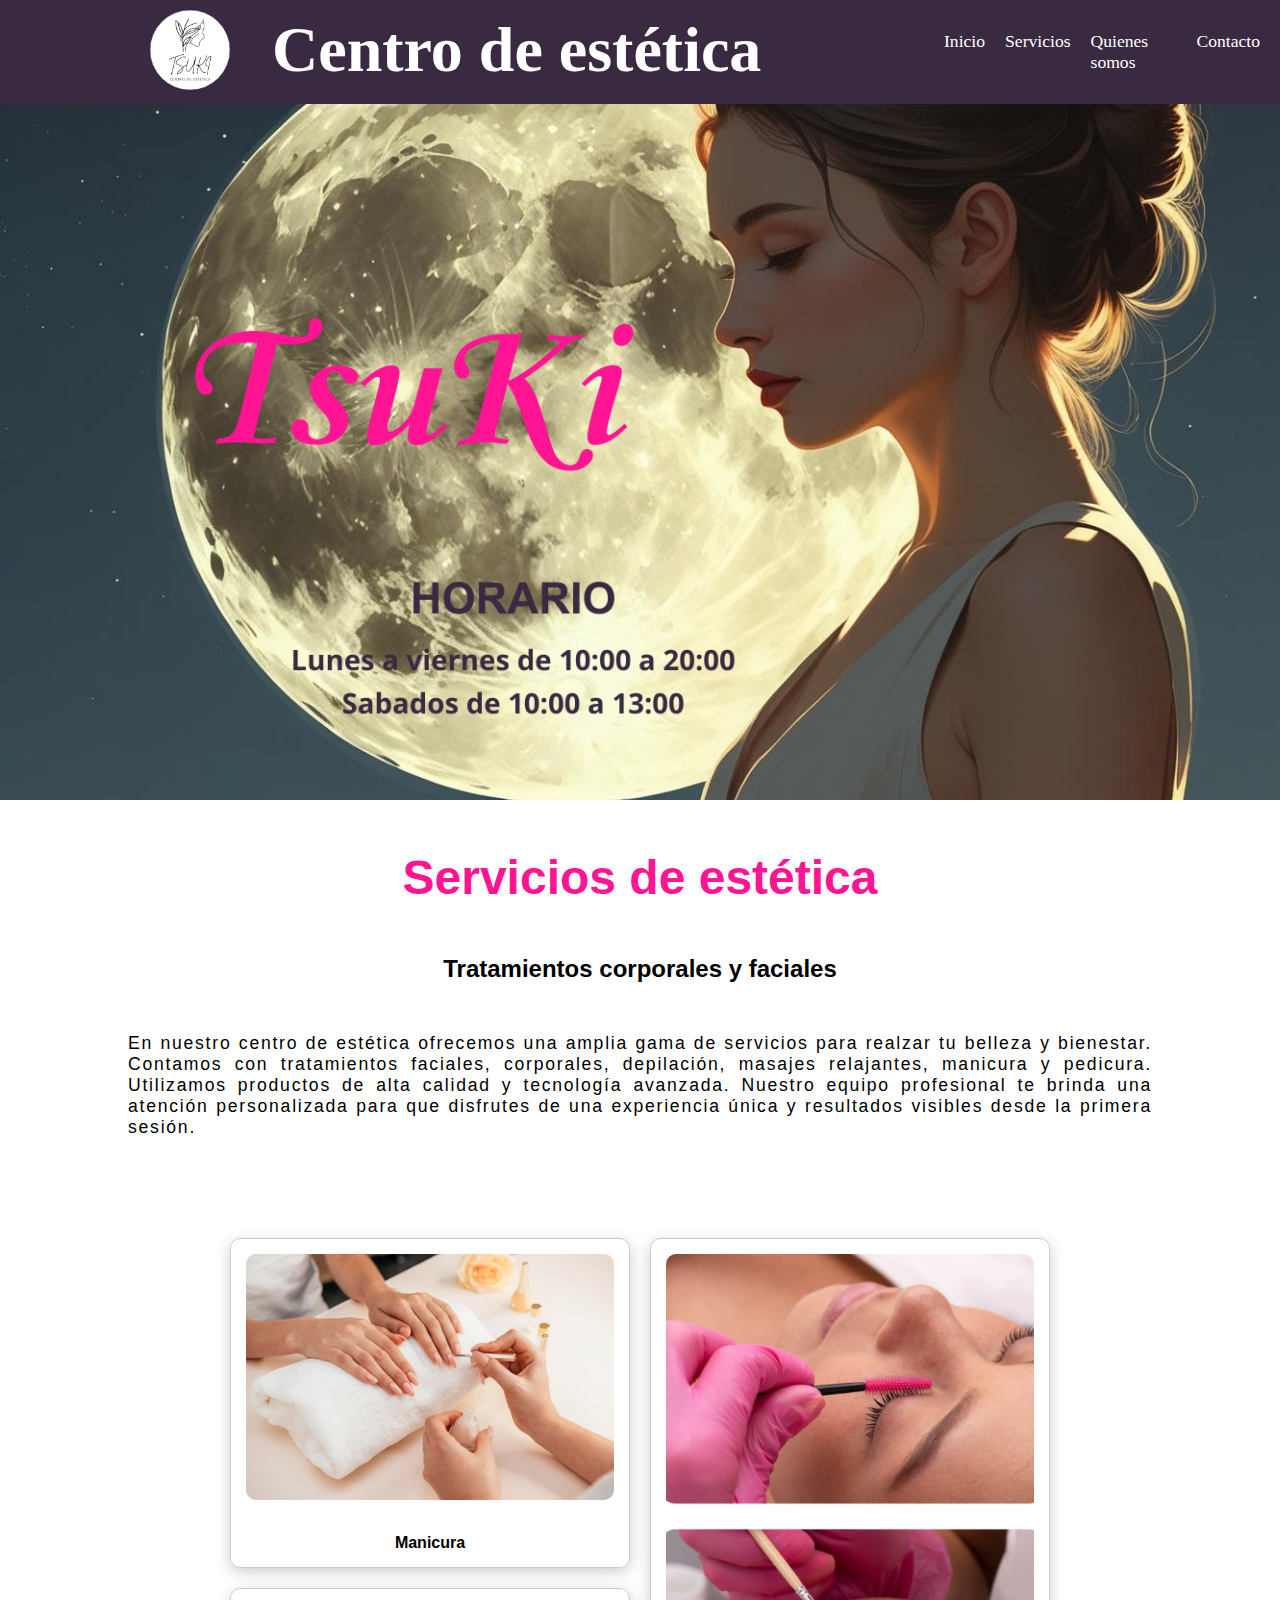
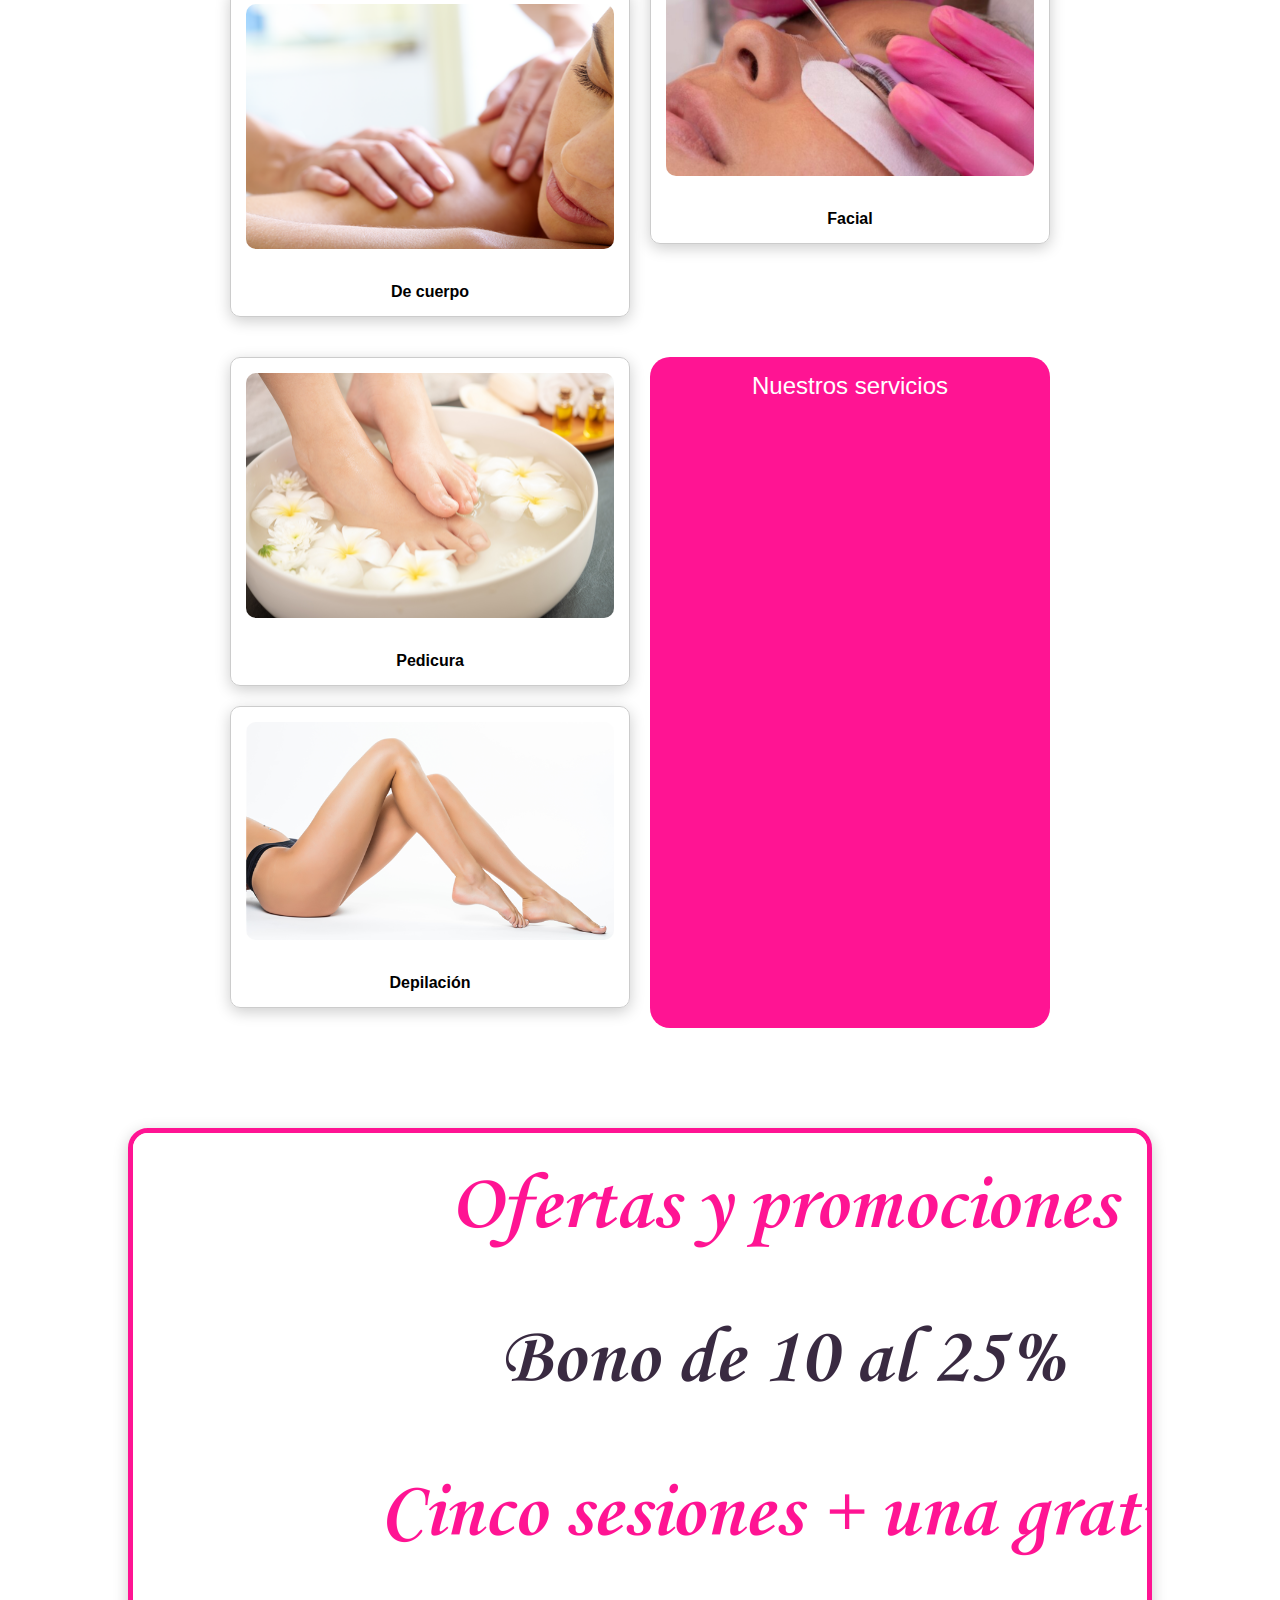
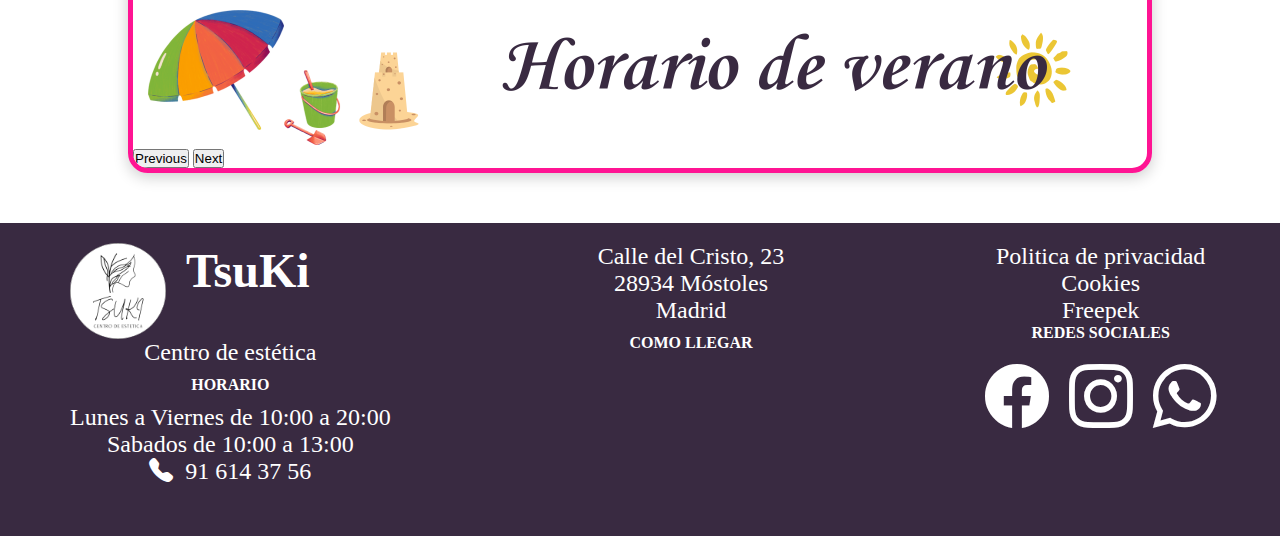
<file: index.html>
<!DOCTYPE html>
<html lang="en">
  <head>
    <meta charset="UTF-8" />
    <meta name="viewport" content="width=device-width, initial-scale=1.0" />
    <link
      href="https://cdn.jsdelivr.net/npm/bootstrap@5.3.7/dist/css/bootstrap.min.css"
      rel="stylesheet"
      integrity="sha384-LN+7fdVzj6u52u30Kp6M/trliBMCMKTyK833zpbD+pXdCLuTusPj697FH4R/5mcr"
      crossorigin="anonymous"
    />
    <link
      rel="stylesheet"
      href="https://cdn.jsdelivr.net/npm/bootstrap-icons@1.11.3/font/bootstrap-icons.min.css"
    />
    <link rel="stylesheet" href="./css/index.css" />
    <script src="./scripts/script.js"></script>
    <title>TSUKI</title>
  </head>
  <body>
    <section class="foto-portada">
      <header class="container-header">
        <span class="logo"><a href="./index.html"><img src="./img/logos/TSUKI.png" alt="Logo TsuKi"/></a></span>
        <span class="container-h1"><h1 class="title-h1">Centro de estética</h1></span>
        <nav class="nav">
          <ul>
            <li><a href="./index.html">Inicio</a></li>
            <li><a href="./servicios.html">Servicios</a></li>
            <li><a href="./quienesSomos.html">Quienes somos</a></li>
            <li><a href="./contacto.html">Contacto</a></li>
          </ul>
        </nav>
      </header>

      <!-- Sección solo para la imagen de portada -->
      <section class="title-foto-portada"></section>
    </section>

    <section class="container-servicios">
      <section class="container-texto-servicios">
        <h2 class="title-h2-servicios">Servicios de estética</h2>
        <h3 class="title-h3-servicios">Tratamientos corporales y faciales</h3>
        <p class="text-servicios">
          En nuestro centro de estética ofrecemos una amplia gama de servicios
          para realzar tu belleza y bienestar. Contamos con tratamientos
          faciales, corporales, depilación, masajes relajantes, manicura y
          pedicura. Utilizamos productos de alta calidad y tecnología avanzada.
          Nuestro equipo profesional te brinda una atención personalizada para
          que disfrutes de una experiencia única y resultados visibles desde la
          primera sesión.
        </p>
      </section>
      <section class="container-cards">
        <section class="grupo1">
          <article class="card-servicios">
            <img src="./img/servicios/manicura.png" alt="Imagen manicura" />
            <h4 class="title-h4-servicios">Manicura</h4>
          </article>

          <article class="card-servicios">
            <img src="./img/servicios/masaje.png" alt="Imagen masaje" />
            <h4 class="title-h4-servicios">De cuerpo</h4>
          </article>
        </section>

        <section class="grupo2">
          <article class="card-servicios">
            <img
              src="./img/servicios/1756218858597.jpg"
              alt="Imagen estética"
            />
            <h4 class="title-h4-servicios">Facial</h4>
          </article>
        </section>

        <section class="grupo1">
          <article class="card-servicios">
            <img src="./img/servicios/pedicura.png" alt="Imagen pedicura" />
            <h4 class="title-h4-servicios">Pedicura</h4>
          </article>

          <article class="card-servicios">
            <img src="./img/servicios/piernas.png" alt="Imagen depilación" />
            <h4 class="title-h4-servicios">Depilación</h4>
          </article>
        </section>
        <a href="./servicios.html" class="button-servicios">Nuestros servicios</a>
      </section>
    </section>

    <section class="carrusel">
      <div
        id="carouselExampleAutoplaying"
        class="carousel slide"
        data-bs-ride="carousel"
      >
        <div class="carousel-inner">
          <div class="carousel-item active">
            <img src="./img/carrusel/imagen1.png" class="d-block w-100" alt="ofertas" />
          </div>
          <div class="carousel-item">
            <img src="./img/carrusel/imagen3.png" class="d-block w-100" alt="ofertas" />
          </div>
          <div class="carousel-item">
            <img src="./img/carrusel/imagen2.png" class="d-block w-100" alt="ofertas" />
          </div>
          <div class="carousel-item">
            <img src="./img/carrusel/verano.png" class="d-block w-100" alt="ofertas" />
          </div>
        </div>
        <button
          class="carousel-control-prev"
          type="button"
          data-bs-target="#carouselExampleAutoplaying"
          data-bs-slide="prev"
        >
          <span class="carousel-control-prev-icon" aria-hidden="true"></span>
          <span class="visually-hidden">Previous</span>
        </button>
        <button
          class="carousel-control-next"
          type="button"
          data-bs-target="#carouselExampleAutoplaying"
          data-bs-slide="next"
        >
          <span class="carousel-control-next-icon" aria-hidden="true"></span>
          <span class="visually-hidden">Next</span>
        </button>
      </div>
    </section>

    <section class="reseñas-google">
      <script src="https://widget.trustmary.com/zEGDBi6ax"></script>
    </section>

    <footer class="footer">
      <section class="logo-info-footer">
        <article class="logo-footer">
          <img src="./img/logos/TSUKI.png" alt="Logo TsuKi" />
          <h3>TsuKi</h3>
        </article>
        <article class="info-footer">
          <span>Centro de estética</span>
          <h4 class="title-h4-footer">HORARIO</h4>
          <span>Lunes a Viernes de 10:00 a 20:00</span><br />
          <span>Sabados de 10:00 a 13:00</span><br />
          <span
            ><i class="bi bi-telephone-fill"></i
            >&nbsp;&nbsp;91&nbsp;614&nbsp;37&nbsp;56</span
          >
        </article>
      </section>

      <section class="contacto">
        <article class="info-contacto">
          <span>Calle del Cristo, 23</span><br />
          <span>28934 Móstoles</span><br />
          <span>Madrid</span>
          <h4 class="title-h4-footer">COMO LLEGAR</h4>
          <article class="mapa">
            <iframe
              src="https://www.google.com/maps/embed?pb=!1m18!1m12!1m3!1d3041.917932756706!2d-3.8692162895364954!3d40.32197887133587!2m3!1f0!2f0!3f0!3m2!1i1024!2i768!4f13.1!3m3!1m2!1s0xd418dd4be43536f%3A0xc42acb4c6e3d878f!2sTSUKI!5e0!3m2!1ses!2ses!4v1756241060634!5m2!1ses!2ses"
              width="600"
              height="450"
              style="border: 0"
              allowfullscreen=""
              loading="lazy"
              referrerpolicy="no-referrer-when-downgrade"
            ></iframe>
          </article>
        </article>
      </section>

      <section class="enlaces">
        <article class="info-enlaces">
          <ul>
            <li><a href="./politicaPrivacidad.html">Politica de privacidad</a></li>
            <li><a href="./politicaCookies.html">Cookies</a></li>
            <li><a href="https://www.freepik.es/" target="_blank">Freepek</a></li>
          </ul>
        </article>
        <article class="social">
          <h4>REDES SOCIALES</h4>
          <ul>
            <li>
              <a href="#"><i class="bi bi-facebook"></i></a>
            </li>
            <li>
              <a href="#"><i class="bi bi-instagram"></i></a>
            </li>
            <li>
              <a href="#"><i class="bi bi-whatsapp"></i></a>
            </li>
          </ul>
        </article>
      </section>
    </footer>

    <!-- Script Bootstrap -->
    <script
      src="https://cdn.jsdelivr.net/npm/bootstrap@5.3.7/dist/js/bootstrap.bundle.min.js"
      integrity="sha384-ndDqU0Gzau9qJ1lfW4pNLlhNTkCfHzAVBReH9diLvGRem5+R9g2FzA8ZGN954O5Q"
      crossorigin="anonymous"
    ></script>
    <script
      src="https://cdn.jsdelivr.net/npm/@popperjs/core@2.11.8/dist/umd/popper.min.js"
      integrity="sha384-I7E8VVD/ismYTF4hNIPjVp/Zjvgyol6VFvRkX/vR+Vc4jQkC+hVqc2pM8ODewa9r"
      crossorigin="anonymous"
    ></script>
  </body>
</html>
</file>
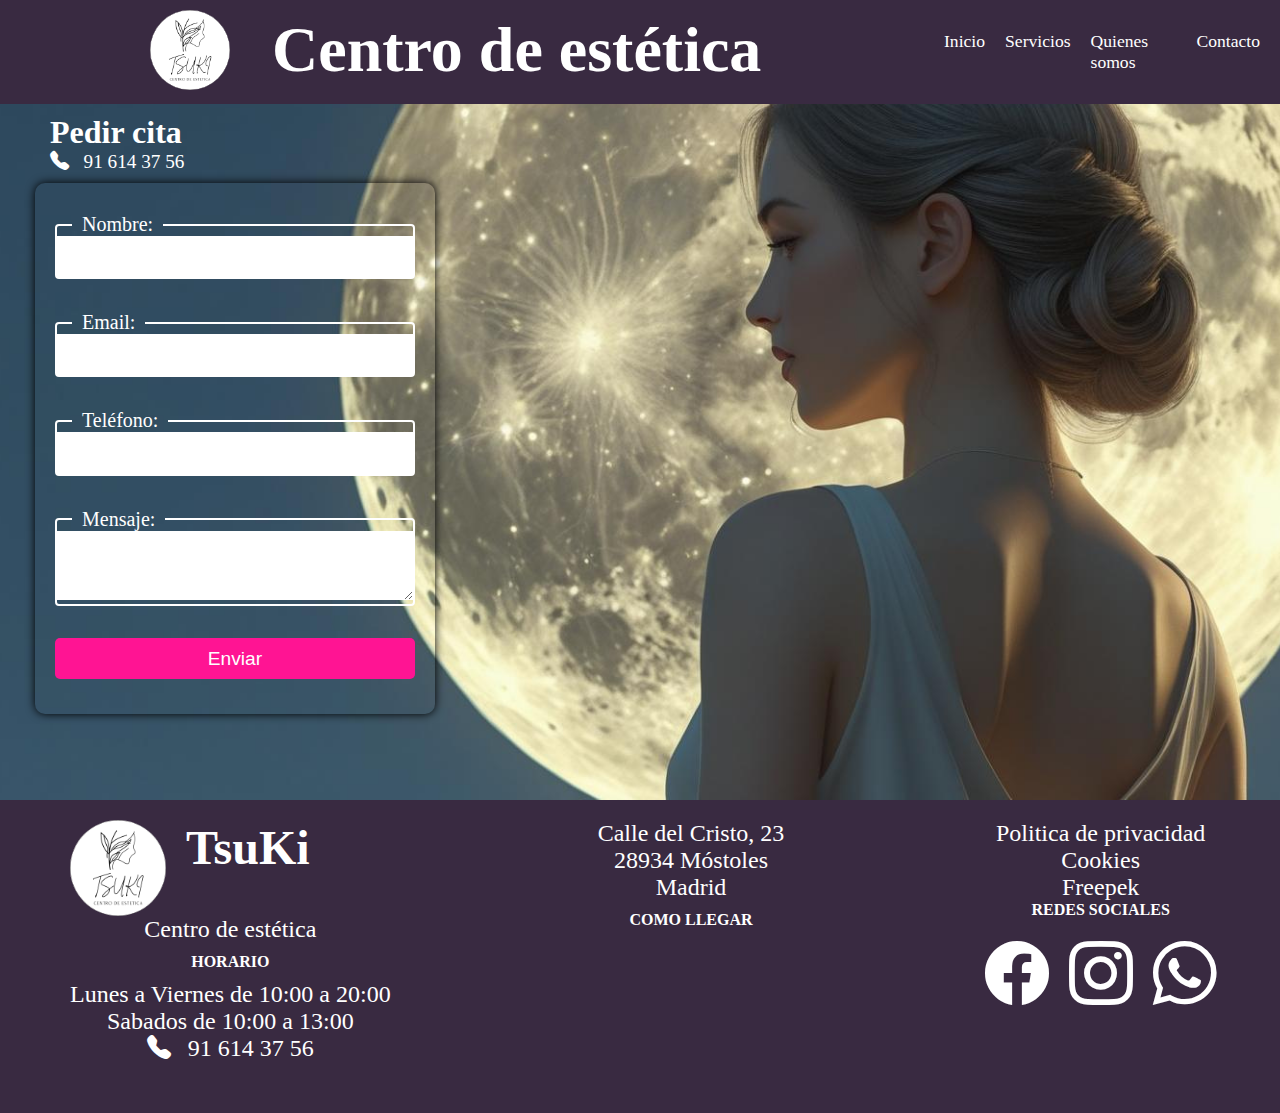
<file: contacto.html>
<!DOCTYPE html>
<html lang="en">
  <head>
    <meta charset="UTF-8" />
    <meta name="viewport" content="width=device-width, initial-scale=1.0" />
    <link
      href="https://cdn.jsdelivr.net/npm/bootstrap@5.3.7/dist/css/bootstrap.min.css"
      rel="stylesheet"
      integrity="sha384-LN+7fdVzj6u52u30Kp6M/trliBMCMKTyK833zpbD+pXdCLuTusPj697FH4R/5mcr"
      crossorigin="anonymous"
    />
    <link
      rel="stylesheet"
      href="https://cdn.jsdelivr.net/npm/bootstrap-icons@1.11.3/font/bootstrap-icons.min.css"
    />
    <link rel="stylesheet" href="./css/contacto.css" />
    <script src="./scripts/script.js"></script>
    <title>TSUKI</title>
  </head>
  <body>
    <section class="foto-portada">
      <header class="container-header">
        <span class="logo"><a href="./index.html"><img src="./img/logos/TSUKI.png" alt="Logo TsuKi"/></a></span>
        <span class="container-h1"><h1 class="title-h1">Centro de estética</h1></span>
        <nav class="nav">
          <ul>
            <li><a href="./index.html">Inicio</a></li>
            <li><a href="./servicios.html">Servicios</a></li>
            <li><a href="./quienesSomos.html">Quienes somos</a></li>
            <li><a href="./contacto.html">Contacto</a></li>
          </ul>
        </nav>
      </header>

      <section class="title-foto-portada">
        <h2 class="title-h2">Pedir cita</h2>
        <span class="telefono"
          ><i class="bi bi-telephone-fill"></i
          >&nbsp;&nbsp;91&nbsp;614&nbsp;37&nbsp;56</span
        >
        <section class="formulario">
          <form action="#" method="post">
            <fieldset>
              <legend>Nombre:</legend>
              <input type="name" name="name" id="name" />
            </fieldset>
            <fieldset>
              <legend>Email:</legend>
              <input type="email" name="email" id="email" />
            </fieldset>
            <fieldset>
              <legend>Teléfono:</legend>
              <input type="phone" name="phone" id="phone" />
            </fieldset>
            <fieldset>
              <legend>Mensaje:</legend>
              <textarea name="mensaje" id="mensaje" rows="3"></textarea>
            </fieldset>
            <button type="submit" id="submit">Enviar</button>
          </form>
        </section>
      </section>
    </section>

    <footer class="footer">
      <section class="logo-info-footer">
        <article class="logo-footer">
          <img src="./img/logos/TSUKI.png" alt="Logo TsuKi"></video>
          <h3>TsuKi</h3>
        </article>
        <article class="info-footer">
          <span>Centro de estética</span>
          <h4 class="title-h4-footer">HORARIO</h4>
          <span>Lunes a Viernes de 10:00 a 20:00</span><br />
          <span>Sabados de 10:00 a 13:00</span><br />
          <span
            ><i class="bi bi-telephone-fill"></i
            >&nbsp;&nbsp;91&nbsp;614&nbsp;37&nbsp;56</span
          >
        </article>
      </section>

      <section class="contacto">
        <article class="info-contacto">
          <span>Calle del Cristo, 23</span><br />
          <span>28934 Móstoles</span><br />
          <span>Madrid</span>
          <h4 class="title-h4-footer">COMO LLEGAR</h4>
          <article class="mapa">
            <iframe
              src="https://www.google.com/maps/embed?pb=!1m18!1m12!1m3!1d3041.917932756706!2d-3.8692162895364954!3d40.32197887133587!2m3!1f0!2f0!3f0!3m2!1i1024!2i768!4f13.1!3m3!1m2!1s0xd418dd4be43536f%3A0xc42acb4c6e3d878f!2sTSUKI!5e0!3m2!1ses!2ses!4v1756241060634!5m2!1ses!2ses"
              width="600"
              height="450"
              style="border: 0"
              allowfullscreen=""
              loading="lazy"
              referrerpolicy="no-referrer-when-downgrade"
            ></iframe>
          </article>
        </article>
      </section>

      <section class="enlaces">
        <article class="info-enlaces">
          <ul>
            <li><a href="./politicaPrivacidad.html">Politica de privacidad</a></li>
            <li><a href="./politicaCookies.html">Cookies</a></li>
            <li><a href="https://www.freepik.es/" target="_blank">Freepek</a></li>
          </ul>
        </article>
        <article class="social">
          <h4>REDES SOCIALES</h4>
          <ul>
            <li><a href="#"><i class="bi bi-facebook"></i></a></li>
            <li><a href="#"><i class="bi bi-instagram"></i></a></li>
            <li><a href="#"><i class="bi bi-whatsapp"></i></a></li>
          </ul>
        </article>
      </section>
    </footer>

    <!-- Script Bootstrap -->
    <script
      src="https://cdn.jsdelivr.net/npm/bootstrap@5.3.7/dist/js/bootstrap.bundle.min.js"
      integrity="sha384-ndDqU0Gzau9qJ1lfW4pNLlhNTkCfHzAVBReH9diLvGRem5+R9g2FzA8ZGN954O5Q"
      crossorigin="anonymous"
    ></script>
    <script
      src="https://cdn.jsdelivr.net/npm/@popperjs/core@2.11.8/dist/umd/popper.min.js"
      integrity="sha384-I7E8VVD/ismYTF4hNIPjVp/Zjvgyol6VFvRkX/vR+Vc4jQkC+hVqc2pM8ODewa9r"
      crossorigin="anonymous"
    ></script>
  </body>
</html>
</file>
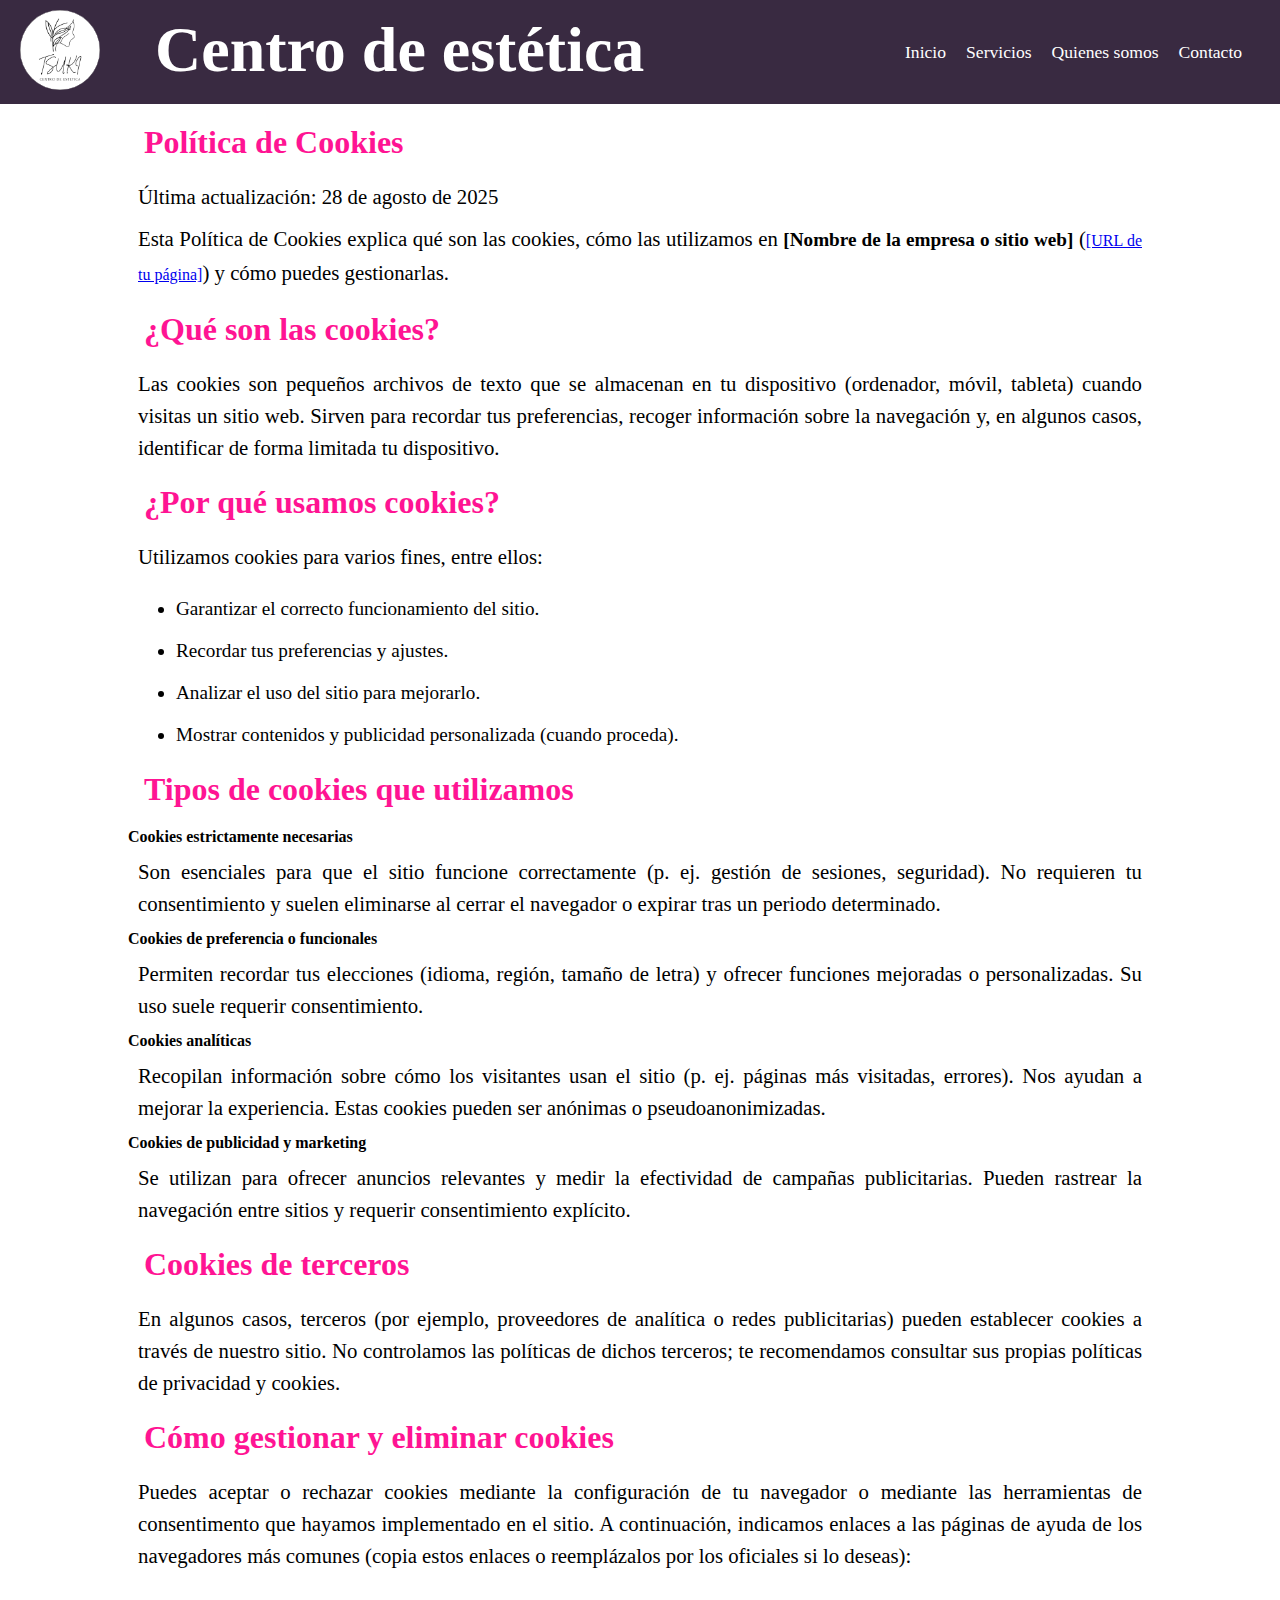
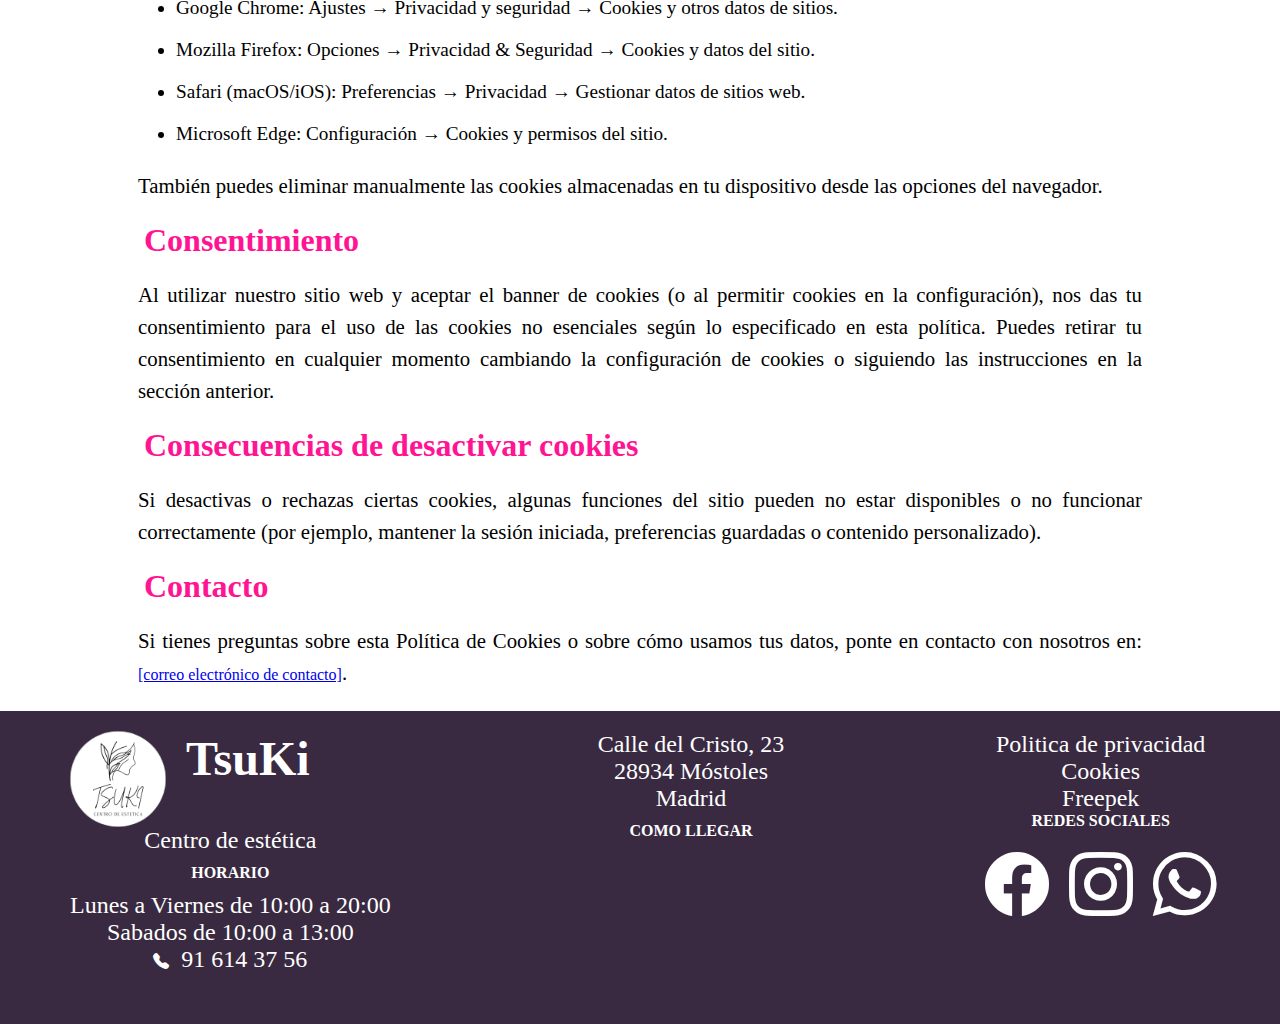
<file: politicaCookies.html>
<!DOCTYPE html>
<html lang="es">
  <head>
    <meta charset="utf-8" />
    <meta name="viewport" content="width=device-width,initial-scale=1" />
    <title>Política de Cookies | [Nombre de la empresa o sitio web]</title>
    <link
      href="https://cdn.jsdelivr.net/npm/bootstrap@5.3.7/dist/css/bootstrap.min.css"
      rel="stylesheet"
      integrity="sha384-LN+7fdVzj6u52u30Kp6M/trliBMCMKTyK833zpbD+pXdCLuTusPj697FH4R/5mcr"
      crossorigin="anonymous"
    />
    <link
      rel="stylesheet"
      href="https://cdn.jsdelivr.net/npm/bootstrap-icons@1.11.3/font/bootstrap-icons.min.css"
    />
    <link rel="stylesheet" href="./css/politicaCookies.css" />
    <script src="./scripts/script.js"></script>
    <meta
      name="description"
      content="Política de Cookies de [Nombre de la empresa] para [URL de tu página]"
    />
  </head>
  <body>
    <section class="foto-portada">
      <header class="container-header">
        <span class="logo"><a href="./index.html"><img src="./img/logos/TSUKI.png" alt="Logo TsuKi"/></a></span>
        <span class="container-h1"><h1 class="title-h1">Centro de estética</h1></span>
        <nav class="nav">
          <ul>
            <li><a href="./index.html">Inicio</a></li>
            <li><a href="./servicios.html">Servicios</a></li>
            <li><a href="./quienesSomos.html">Quienes somos</a></li>
            <li><a href="./contacto.html">Contacto</a></li>
          </ul>
        </nav>
      </header>
    </section>

    <main>
      <section id="header">
        <h2>Política de Cookies</h2>
        <p>Última actualización: 28 de agosto de 2025</p>
        <p>
          Esta Política de Cookies explica qué son las cookies, cómo las
          utilizamos en <strong>[Nombre de la empresa o sitio web]</strong> (<a
            href="[URL de tu página]"
            >[URL de tu página]</a
          >) y cómo puedes gestionarlas.
        </p>
      </section>

      <section id="que-son">
        <h2>¿Qué son las cookies?</h2>
        <p>
          Las cookies son pequeños archivos de texto que se almacenan en tu
          dispositivo (ordenador, móvil, tableta) cuando visitas un sitio web.
          Sirven para recordar tus preferencias, recoger información sobre la
          navegación y, en algunos casos, identificar de forma limitada tu
          dispositivo.
        </p>
      </section>

      <section id="por-que-usamos">
        <h2>¿Por qué usamos cookies?</h2>
        <p>Utilizamos cookies para varios fines, entre ellos:</p>
        <ul>
          <li>Garantizar el correcto funcionamiento del sitio.</li>
          <li>Recordar tus preferencias y ajustes.</li>
          <li>Analizar el uso del sitio para mejorarlo.</li>
          <li>
            Mostrar contenidos y publicidad personalizada (cuando proceda).
          </li>
        </ul>
      </section>

      <section id="tipos">
        <h2>Tipos de cookies que utilizamos</h2>

        <h3>Cookies estrictamente necesarias</h3>
        <p>
          Son esenciales para que el sitio funcione correctamente (p. ej.
          gestión de sesiones, seguridad). No requieren tu consentimiento y
          suelen eliminarse al cerrar el navegador o expirar tras un periodo
          determinado.
        </p>

        <h3>Cookies de preferencia o funcionales</h3>
        <p>
          Permiten recordar tus elecciones (idioma, región, tamaño de letra) y
          ofrecer funciones mejoradas o personalizadas. Su uso suele requerir
          consentimiento.
        </p>

        <h3>Cookies analíticas</h3>
        <p>
          Recopilan información sobre cómo los visitantes usan el sitio (p. ej.
          páginas más visitadas, errores). Nos ayudan a mejorar la experiencia.
          Estas cookies pueden ser anónimas o pseudoanonimizadas.
        </p>

        <h3>Cookies de publicidad y marketing</h3>
        <p>
          Se utilizan para ofrecer anuncios relevantes y medir la efectividad de
          campañas publicitarias. Pueden rastrear la navegación entre sitios y
          requerir consentimiento explícito.
        </p>
      </section>

      <section id="proveedores">
        <h2>Cookies de terceros</h2>
        <p>
          En algunos casos, terceros (por ejemplo, proveedores de analítica o
          redes publicitarias) pueden establecer cookies a través de nuestro
          sitio. No controlamos las políticas de dichos terceros; te
          recomendamos consultar sus propias políticas de privacidad y cookies.
        </p>
      </section>

      <section id="gestion">
        <h2>Cómo gestionar y eliminar cookies</h2>
        <p>
          Puedes aceptar o rechazar cookies mediante la configuración de tu
          navegador o mediante las herramientas de consentimento que hayamos
          implementado en el sitio. A continuación, indicamos enlaces a las
          páginas de ayuda de los navegadores más comunes (copia estos enlaces o
          reemplázalos por los oficiales si lo deseas):
        </p>
        <ul>
          <li>
            Google Chrome: Ajustes → Privacidad y seguridad → Cookies y otros
            datos de sitios.
          </li>
          <li>
            Mozilla Firefox: Opciones → Privacidad & Seguridad → Cookies y datos
            del sitio.
          </li>
          <li>
            Safari (macOS/iOS): Preferencias → Privacidad → Gestionar datos de
            sitios web.
          </li>
          <li>Microsoft Edge: Configuración → Cookies y permisos del sitio.</li>
        </ul>
        <p>
          También puedes eliminar manualmente las cookies almacenadas en tu
          dispositivo desde las opciones del navegador.
        </p>
      </section>

      <section id="consentimiento">
        <h2>Consentimiento</h2>
        <p>
          Al utilizar nuestro sitio web y aceptar el banner de cookies (o al
          permitir cookies en la configuración), nos das tu consentimiento para
          el uso de las cookies no esenciales según lo especificado en esta
          política. Puedes retirar tu consentimiento en cualquier momento
          cambiando la configuración de cookies o siguiendo las instrucciones en
          la sección anterior.
        </p>
      </section>

      <section id="consecuencias">
        <h2>Consecuencias de desactivar cookies</h2>
        <p>
          Si desactivas o rechazas ciertas cookies, algunas funciones del sitio
          pueden no estar disponibles o no funcionar correctamente (por ejemplo,
          mantener la sesión iniciada, preferencias guardadas o contenido
          personalizado).
        </p>
      </section>

      <section id="contacto">
        <h2>Contacto</h2>
        <p>
          Si tienes preguntas sobre esta Política de Cookies o sobre cómo usamos
          tus datos, ponte en contacto con nosotros en:
          <a href="mailto:[correo electrónico de contacto]"
            >[correo electrónico de contacto]</a
          >.
        </p>
      </section>
    </main>

    <footer class="footer">
      <section class="logo-info-footer">
        <article class="logo-footer">
          <img src="./img/logos/TSUKI.png" alt="Logo TsuKi" />
          <h3>TsuKi</h3>
        </article>
        <article class="info-footer">
          <span>Centro de estética</span>
          <h4 class="title-h4-footer">HORARIO</h4>
          <span>Lunes a Viernes de 10:00 a 20:00</span><br />
          <span>Sabados de 10:00 a 13:00</span><br />
          <span
            ><i class="bi bi-telephone-fill"></i
            >&nbsp;&nbsp;91&nbsp;614&nbsp;37&nbsp;56</span
          >
        </article>
      </section>

      <section class="contacto">
        <article class="info-contacto">
          <span>Calle del Cristo, 23</span><br />
          <span>28934 Móstoles</span><br />
          <span>Madrid</span>
          <h4 class="title-h4-footer">COMO LLEGAR</h4>
          <article class="mapa">
            <iframe
              src="https://www.google.com/maps/embed?pb=!1m18!1m12!1m3!1d3041.917932756706!2d-3.8692162895364954!3d40.32197887133587!2m3!1f0!2f0!3f0!3m2!1i1024!2i768!4f13.1!3m3!1m2!1s0xd418dd4be43536f%3A0xc42acb4c6e3d878f!2sTSUKI!5e0!3m2!1ses!2ses!4v1756241060634!5m2!1ses!2ses"
              width="600"
              height="450"
              style="border: 0"
              allowfullscreen=""
              loading="lazy"
              referrerpolicy="no-referrer-when-downgrade"
            ></iframe>
          </article>
        </article>
      </section>

      <section class="enlaces">
        <article class="info-enlaces">
          <ul>
            <li><a href="./politicaPrivacidad.html">Politica de privacidad</a></li>
            <li><a href="./politicaCookies.html">Cookies</a></li>
            <li><a href="https://www.freepik.es/" target="_blank">Freepek</a></li>
          </ul>
        </article>
        <article class="social">
          <h4>REDES SOCIALES</h4>
          <ul>
            <li>
              <a href="#"><i class="bi bi-facebook"></i></a>
            </li>
            <li>
              <a href="#"><i class="bi bi-instagram"></i></a>
            </li>
            <li>
              <a href="#"><i class="bi bi-whatsapp"></i></a>
            </li>
          </ul>
        </article>
      </section>
    </footer>
    <script
      src="https://cdn.jsdelivr.net/npm/bootstrap@5.3.7/dist/js/bootstrap.bundle.min.js"
      integrity="sha384-ndDqU0Gzau9qJ1lfW4pNLlhNTkCfHzAVBReH9diLvGRem5+R9g2FzA8ZGN954O5Q"
      crossorigin="anonymous"
    ></script>
    <script
      src="https://cdn.jsdelivr.net/npm/@popperjs/core@2.11.8/dist/umd/popper.min.js"
      integrity="sha384-I7E8VVD/ismYTF4hNIPjVp/Zjvgyol6VFvRkX/vR+Vc4jQkC+hVqc2pM8ODewa9r"
      crossorigin="anonymous"
    ></script>
  </body>
</html>
</file>
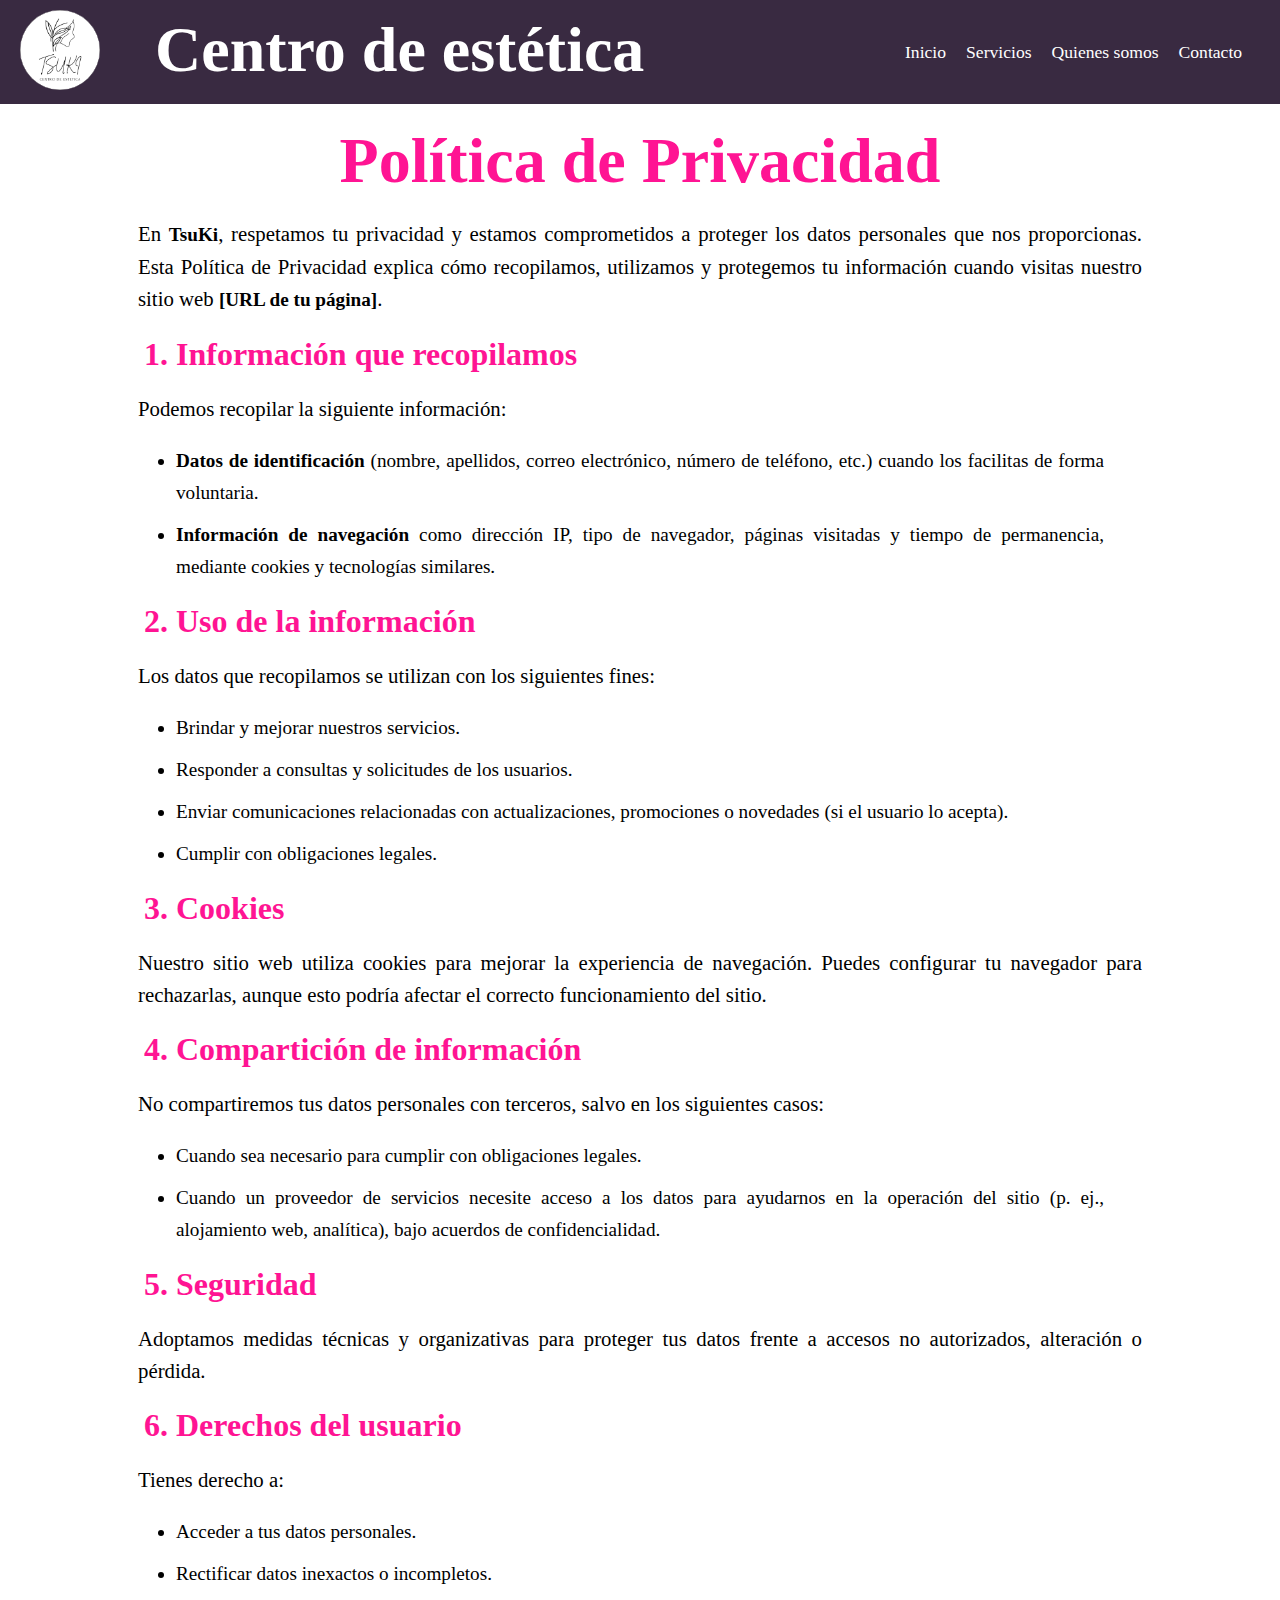
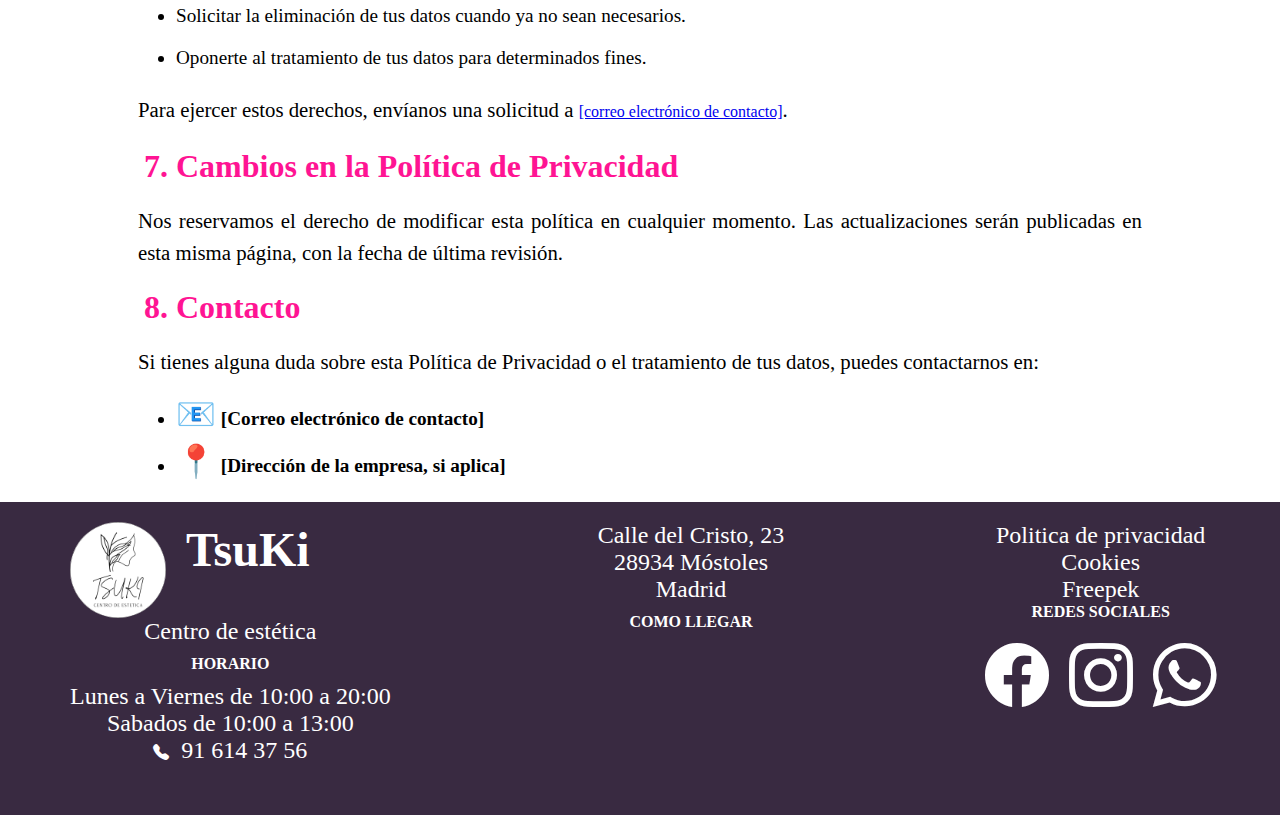
<file: politicaPrivacidad.html>
<!DOCTYPE html>
<html lang="es">
  <head>
    <meta charset="utf-8" />
    <meta name="viewport" content="width=device-width, initial-scale=1" />
    <title>Política de Privacidad | [Nombre de la empresa o sitio web]</title>
    <link
      href="https://cdn.jsdelivr.net/npm/bootstrap@5.3.7/dist/css/bootstrap.min.css"
      rel="stylesheet"
      integrity="sha384-LN+7fdVzj6u52u30Kp6M/trliBMCMKTyK833zpbD+pXdCLuTusPj697FH4R/5mcr"
      crossorigin="anonymous"
    />
    <link
      rel="stylesheet"
      href="https://cdn.jsdelivr.net/npm/bootstrap-icons@1.11.3/font/bootstrap-icons.min.css"
    />
    <link rel="stylesheet" href="./css/politicaPrivacidad.css">
    <script src="./scripts/script.js"></script>
    <meta
      name="description"
      content="Política de Privacidad de TsuKi para el sitio [URL de tu página]."
    />
    
  </head>
  <body>
    <header class="container-header">
      <span class="logo"><a href="./index.html"><img src="./img/logos/TSUKI.png" alt="Logo TsuKi"/></a></span>
      <span class="container-h1"><h1 class="title-h1">Centro de estética</h1></span>
      <nav class="nav">
        <ul>
          <li><a href="./index.html">Inicio</a></li>
          <li><a href="./servicios.html">Servicios</a></li>
          <li><a href="./quienesSomos.html">Quienes somos</a></li>
          <li><a href="./contacto.html">Contacto</a></li>
        </ul>
      </nav>
    </header>

    <header class="title-h2">
      <h2>Política de Privacidad</h2>
    </header>

    <main>
      <article role="article" aria-labelledby="titulo">
        <section>
          <p>
            En <strong>TsuKi</strong>, respetamos tu privacidad y estamos
            comprometidos a proteger los datos personales que nos proporcionas.
            Esta Política de Privacidad explica cómo recopilamos, utilizamos y
            protegemos tu información cuando visitas nuestro sitio web
            <strong>[URL de tu página]</strong>.
          </p>
        </section>

        <section>
          <h2 id="informacion">1. Información que recopilamos</h2>
          <p>Podemos recopilar la siguiente información:</p>
          <ul>
            <li>
              <strong>Datos de identificación</strong> (nombre, apellidos,
              correo electrónico, número de teléfono, etc.) cuando los facilitas
              de forma voluntaria.
            </li>
            <li>
              <strong>Información de navegación</strong> como dirección IP, tipo
              de navegador, páginas visitadas y tiempo de permanencia, mediante
              cookies y tecnologías similares.
            </li>
          </ul>
        </section>

        <section>
          <h2 id="uso">2. Uso de la información</h2>
          <p>Los datos que recopilamos se utilizan con los siguientes fines:</p>
          <ul>
            <li>Brindar y mejorar nuestros servicios.</li>
            <li>Responder a consultas y solicitudes de los usuarios.</li>
            <li>
              Enviar comunicaciones relacionadas con actualizaciones,
              promociones o novedades (si el usuario lo acepta).
            </li>
            <li>Cumplir con obligaciones legales.</li>
          </ul>
        </section>

        <section>
          <h2 id="cookies">3. Cookies</h2>
          <p>
            Nuestro sitio web utiliza cookies para mejorar la experiencia de
            navegación. Puedes configurar tu navegador para rechazarlas, aunque
            esto podría afectar el correcto funcionamiento del sitio.
          </p>
        </section>

        <section>
          <h2 id="comparticion">4. Compartición de información</h2>
          <p>
            No compartiremos tus datos personales con terceros, salvo en los
            siguientes casos:
          </p>
          <ul>
            <li>Cuando sea necesario para cumplir con obligaciones legales.</li>
            <li>
              Cuando un proveedor de servicios necesite acceso a los datos para
              ayudarnos en la operación del sitio (p. ej., alojamiento web,
              analítica), bajo acuerdos de confidencialidad.
            </li>
          </ul>
        </section>

        <section>
          <h2 id="seguridad">5. Seguridad</h2>
          <p>
            Adoptamos medidas técnicas y organizativas para proteger tus datos
            frente a accesos no autorizados, alteración o pérdida.
          </p>
        </section>

        <section>
          <h2 id="derechos">6. Derechos del usuario</h2>
          <p>Tienes derecho a:</p>
          <ul>
            <li>Acceder a tus datos personales.</li>
            <li>Rectificar datos inexactos o incompletos.</li>
            <li>
              Solicitar la eliminación de tus datos cuando ya no sean
              necesarios.
            </li>
            <li>
              Oponerte al tratamiento de tus datos para determinados fines.
            </li>
          </ul>
          <p>
            Para ejercer estos derechos, envíanos una solicitud a
            <a href="mailto:[correo electrónico de contacto]"
              >[correo electrónico de contacto]</a
            >.
          </p>
        </section>

        <section>
          <h2 id="cambios">7. Cambios en la Política de Privacidad</h2>
          <p>
            Nos reservamos el derecho de modificar esta política en cualquier
            momento. Las actualizaciones serán publicadas en esta misma página,
            con la fecha de última revisión.
          </p>
        </section>

        <section>
          <h2 id="contacto">8. Contacto</h2>
          <p>
            Si tienes alguna duda sobre esta Política de Privacidad o el
            tratamiento de tus datos, puedes contactarnos en:
          </p>
          <ul>
            <li><span>📧</span><strong> [Correo electrónico de contacto]</strong></li>
            <li><span>📍</span><strong> [Dirección de la empresa, si aplica]</strong></li>
          </ul>
        </section>
      </article>
    </main>

    <footer class="footer">
      <section class="logo-info-footer">
        <article class="logo-footer">
          <img src="./img/logos/TSUKI.png" alt="Logo TsuKi" />
          <h3>TsuKi</h3>
        </article>
        <article class="info-footer">
          <span>Centro de estética</span>
          <h4 class="title-h4-footer">HORARIO</h4>
          <span>Lunes a Viernes de 10:00 a 20:00</span><br />
          <span>Sabados de 10:00 a 13:00</span><br />
          <span
            ><i class="bi bi-telephone-fill"></i
            >&nbsp;&nbsp;91&nbsp;614&nbsp;37&nbsp;56</span
          >
        </article>
      </section>

      <section class="contacto">
        <article class="info-contacto">
          <span>Calle del Cristo, 23</span><br />
          <span>28934 Móstoles</span><br />
          <span>Madrid</span>
          <h4 class="title-h4-footer">COMO LLEGAR</h4>
          <article class="mapa">
            <iframe
              src="https://www.google.com/maps/embed?pb=!1m18!1m12!1m3!1d3041.917932756706!2d-3.8692162895364954!3d40.32197887133587!2m3!1f0!2f0!3f0!3m2!1i1024!2i768!4f13.1!3m3!1m2!1s0xd418dd4be43536f%3A0xc42acb4c6e3d878f!2sTSUKI!5e0!3m2!1ses!2ses!4v1756241060634!5m2!1ses!2ses"
              width="600"
              height="450"
              style="border: 0"
              allowfullscreen=""
              loading="lazy"
              referrerpolicy="no-referrer-when-downgrade"
            ></iframe>
          </article>
        </article>
      </section>

      <section class="enlaces">
        <article class="info-enlaces">
          <ul>
            <li><a href="./politicaPrivacidad.html">Politica de privacidad</a></li>
            <li><a href="./politicaCookies.html">Cookies</a></li>
            <li><a href="https://www.freepik.es/" target="_blank">Freepek</a></li>
          </ul>
        </article>
        <article class="social">
          <h4>REDES SOCIALES</h4>
          <ul>
            <li>
              <a href="#"><i class="bi bi-facebook"></i></a>
            </li>
            <li>
              <a href="#"><i class="bi bi-instagram"></i></a>
            </li>
            <li>
              <a href="#"><i class="bi bi-whatsapp"></i></a>
            </li>
          </ul>
        </article>
      </section>
    </footer>

    <!-- Script Bootstrap -->
    <script
      src="https://cdn.jsdelivr.net/npm/bootstrap@5.3.7/dist/js/bootstrap.bundle.min.js"
      integrity="sha384-ndDqU0Gzau9qJ1lfW4pNLlhNTkCfHzAVBReH9diLvGRem5+R9g2FzA8ZGN954O5Q"
      crossorigin="anonymous"
    ></script>
    <script
      src="https://cdn.jsdelivr.net/npm/@popperjs/core@2.11.8/dist/umd/popper.min.js"
      integrity="sha384-I7E8VVD/ismYTF4hNIPjVp/Zjvgyol6VFvRkX/vR+Vc4jQkC+hVqc2pM8ODewa9r"
      crossorigin="anonymous"
    ></script>
  </body>
</html>
</file>
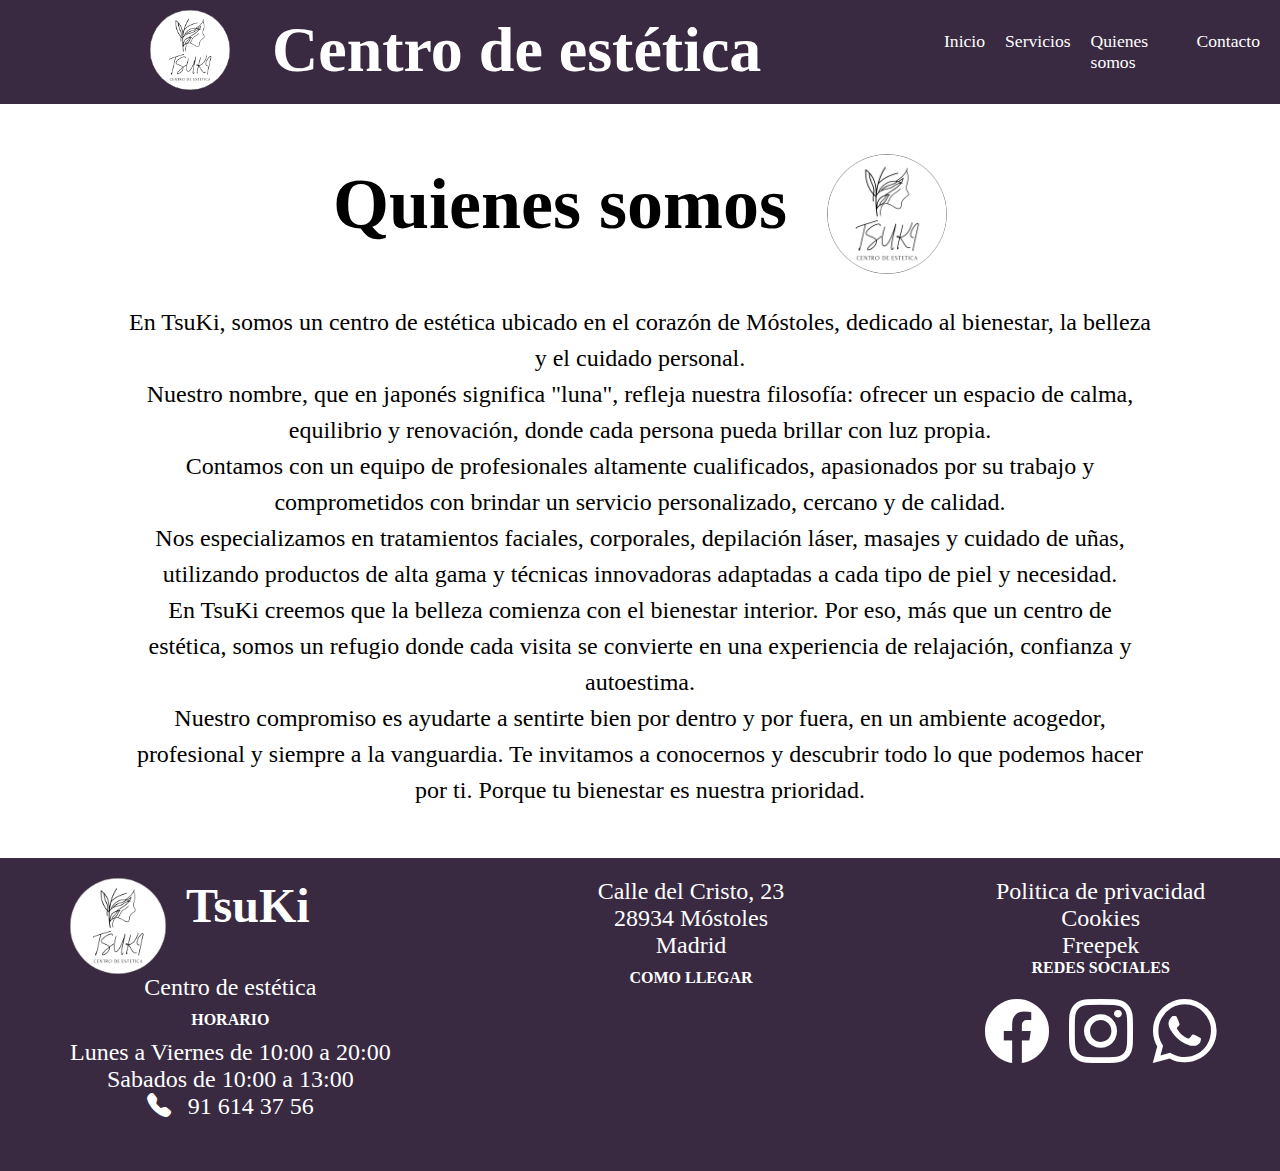
<file: quienesSomos.html>
<!DOCTYPE html>
<html lang="en">
  <head>
    <meta charset="UTF-8" />
    <meta name="viewport" content="width=device-width, initial-scale=1.0" />
    <link
      href="https://cdn.jsdelivr.net/npm/bootstrap@5.3.7/dist/css/bootstrap.min.css"
      rel="stylesheet"
      integrity="sha384-LN+7fdVzj6u52u30Kp6M/trliBMCMKTyK833zpbD+pXdCLuTusPj697FH4R/5mcr"
      crossorigin="anonymous"
    />
    <link
      rel="stylesheet"
      href="https://cdn.jsdelivr.net/npm/bootstrap-icons@1.11.3/font/bootstrap-icons.min.css"
    />
    <link rel="stylesheet" href="./css/quienesSomos.css" />
    <script src="./scripts/script.js"></script>
    <title>TSUKI</title>
  </head>
  <body>
    <section class="foto-portada">
      <header class="container-header">
        <span class="logo"><a href="./index.html"><img src="./img/logos/TSUKI.png" alt="Logo TsuKi"/></a></span>
        <span class="container-h1"><h1 class="title-h1">Centro de estética</h1></span>
        <nav class="nav">
          <ul>
            <li><a href="./index.html">Inicio</a></li>
            <li><a href="./servicios.html">Servicios</a></li>
            <li><a href="./quienesSomos.html">Quienes somos</a></li>
            <li><a href="./contacto.html">Contacto</a></li>
          </ul>
        </nav>
      </header>

      <section class="quienes-somos">
        <article class="container-title-logo">
          <h2 class="title-h2">Quienes somos</h2>
          <img src="./img/logos/TSUKI.png" alt="Logo TsuKi">
        </article>
        
        <p>
          En TsuKi, somos un centro de estética ubicado en el corazón de
          Móstoles, dedicado al bienestar, la belleza y el cuidado personal.
        </p>
        <p>
          Nuestro nombre, que en japonés significa "luna", refleja nuestra
          filosofía: ofrecer un espacio de calma, equilibrio y renovación, donde
          cada persona pueda brillar con luz propia.
        </p>
          
        <p> 
          Contamos con un equipo de profesionales altamente cualificados, apasionados por su trabajo y
          comprometidos con brindar un servicio personalizado, cercano y de
          calidad.
        </p>
        <p>
          Nos especializamos en tratamientos faciales, corporales,
          depilación láser, masajes y cuidado de uñas, utilizando productos de
          alta gama y técnicas innovadoras adaptadas a cada tipo de piel y
          necesidad.
        </p>
        <p> 
          En TsuKi creemos que la belleza comienza con el bienestar
          interior. Por eso, más que un centro de estética, somos un refugio
          donde cada visita se convierte en una experiencia de relajación,
          confianza y autoestima.
        </p> 
        <p>
          Nuestro compromiso es ayudarte a sentirte bien
          por dentro y por fuera, en un ambiente acogedor, profesional y siempre
          a la vanguardia. Te invitamos a conocernos y descubrir todo lo que
          podemos hacer por ti. Porque tu bienestar es nuestra prioridad.
        </p>
      </section>
    </section>

    <footer class="footer">
      <section class="logo-info-footer">
        <article class="logo-footer">
          <img src="./img/logos/TSUKI.png" alt="Logo TsuKi">
          <h3>TsuKi</h3>
        </article>
        <article class="info-footer">
          <span>Centro de estética</span>
          <h4 class="title-h4-footer">HORARIO</h4>
          <span>Lunes a Viernes de 10:00 a 20:00</span><br />
          <span>Sabados de 10:00 a 13:00</span><br />
          <span
            ><i class="bi bi-telephone-fill"></i
            >&nbsp;&nbsp;91&nbsp;614&nbsp;37&nbsp;56</span
          >
        </article>
      </section>

      <section class="contacto">
        <article class="info-contacto">
          <span>Calle del Cristo, 23</span><br />
          <span>28934 Móstoles</span><br />
          <span>Madrid</span>
          <h4 class="title-h4-footer">COMO LLEGAR</h4>
          <article class="mapa">
            <iframe
              src="https://www.google.com/maps/embed?pb=!1m18!1m12!1m3!1d3041.917932756706!2d-3.8692162895364954!3d40.32197887133587!2m3!1f0!2f0!3f0!3m2!1i1024!2i768!4f13.1!3m3!1m2!1s0xd418dd4be43536f%3A0xc42acb4c6e3d878f!2sTSUKI!5e0!3m2!1ses!2ses!4v1756241060634!5m2!1ses!2ses"
              width="600"
              height="450"
              style="border: 0"
              allowfullscreen=""
              loading="lazy"
              referrerpolicy="no-referrer-when-downgrade"
            ></iframe>
          </article>
        </article>
      </section>

      <section class="enlaces">
        <article class="info-enlaces">
          <ul>
            <li><a href="./politicaPrivacidad.html">Politica de privacidad</a></li>
            <li><a href="./politicaCookies.html">Cookies</a></li>
            <li><a href="https://www.freepik.es/" target="_blank">Freepek</a></li>
          </ul>
        </article>
        <article class="social">
          <h4>REDES SOCIALES</h4>
          <ul>
            <li>
              <a href="#"><i class="bi bi-facebook"></i></a>
            </li>
            <li>
              <a href="#"><i class="bi bi-instagram"></i></a>
            </li>
            <li>
              <a href="#"><i class="bi bi-whatsapp"></i></a>
            </li>
          </ul>
        </article>
      </section>
    </footer>

    <!-- Script Bootstrap -->
    <script
      src="https://cdn.jsdelivr.net/npm/bootstrap@5.3.7/dist/js/bootstrap.bundle.min.js"
      integrity="sha384-ndDqU0Gzau9qJ1lfW4pNLlhNTkCfHzAVBReH9diLvGRem5+R9g2FzA8ZGN954O5Q"
      crossorigin="anonymous"
    ></script>
    <script
      src="https://cdn.jsdelivr.net/npm/@popperjs/core@2.11.8/dist/umd/popper.min.js"
      integrity="sha384-I7E8VVD/ismYTF4hNIPjVp/Zjvgyol6VFvRkX/vR+Vc4jQkC+hVqc2pM8ODewa9r"
      crossorigin="anonymous"
    ></script>
  </body>
</html>
</file>
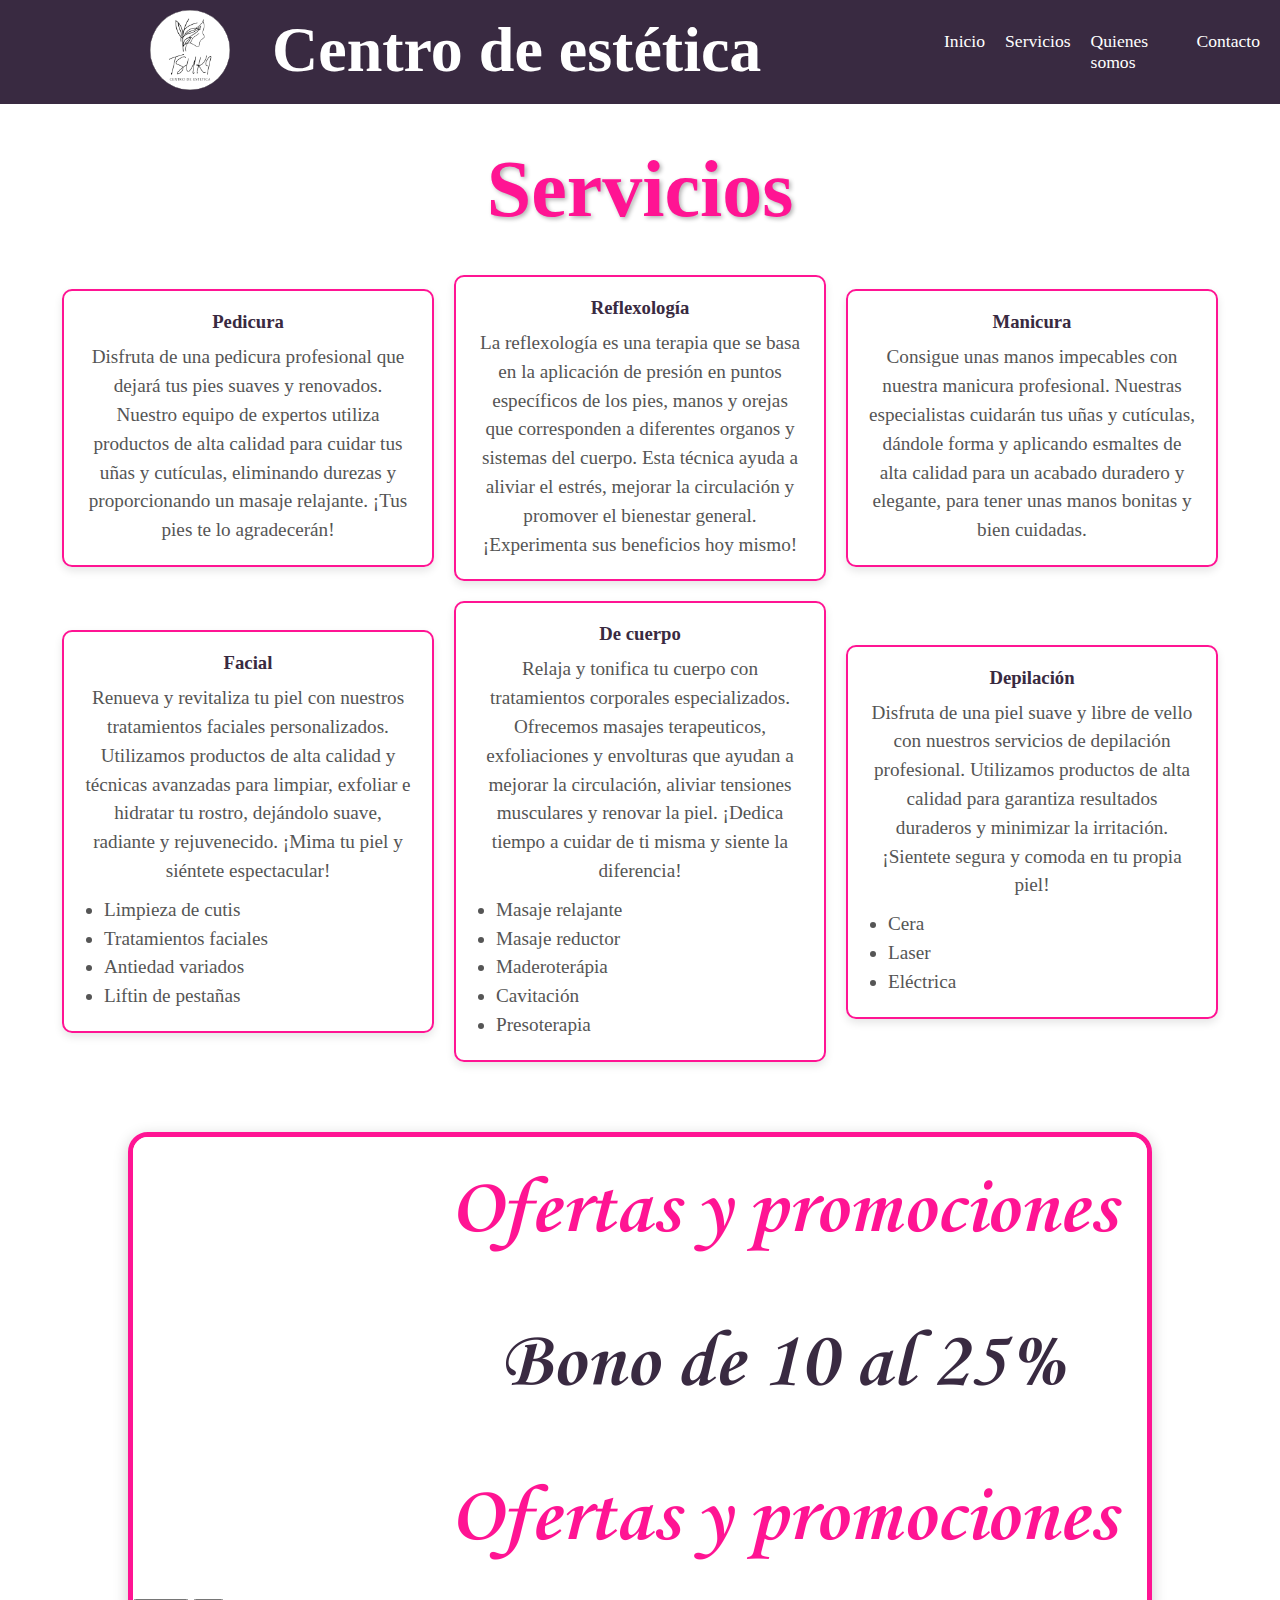
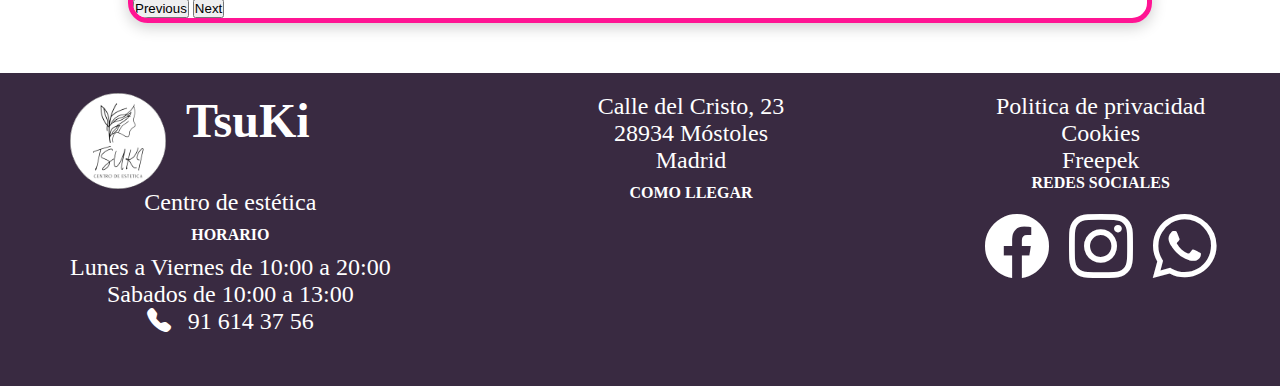
<file: servicios.html>
<!DOCTYPE html>
<html lang="en">
  <head>
    <meta charset="UTF-8" />
    <meta name="viewport" content="width=device-width, initial-scale=1.0" />
    <link
      href="https://cdn.jsdelivr.net/npm/bootstrap@5.3.7/dist/css/bootstrap.min.css"
      rel="stylesheet"
      integrity="sha384-LN+7fdVzj6u52u30Kp6M/trliBMCMKTyK833zpbD+pXdCLuTusPj697FH4R/5mcr"
      crossorigin="anonymous"
    />
    <link
      rel="stylesheet"
      href="https://cdn.jsdelivr.net/npm/bootstrap-icons@1.11.3/font/bootstrap-icons.min.css"
    />
    <link rel="stylesheet" href="./css/servicios.css" />
    <script src="./scripts/script.js"></script>
    <title>TSUKI</title>
  </head>
  <body>
    <section class="foto-portada">
      <header class="container-header">
        <span class="logo"><a href="./index.html"><img src="./img/logos/TSUKI.png" alt="Logo TsuKi"/></a></span>
        <span class="container-h1"><h1 class="title-h1">Centro de estética</h1></span>
        <nav class="nav">
          <ul>
            <li><a href="./index.html">Inicio</a></li>
            <li><a href="./servicios.html">Servicios</a></li>
            <li><a href="./quienesSomos.html">Quienes somos</a></li>
            <li><a href="./contacto.html">Contacto</a></li>
          </ul>
        </nav>
      </header>

      <section class="container-servicios">

        <h2 class="title-h2-servicios">Servicios</h2>
        <article class="caja-servicios">
            <h3 class="title-h3-servicios">Pedicura</h3>
            <p>Disfruta de una pedicura profesional que dejará tus pies suaves y renovados. Nuestro equipo de expertos utiliza productos de alta calidad para cuidar tus uñas y cutículas, eliminando durezas y proporcionando un masaje relajante. ¡Tus pies te lo agradecerán!</p>
        </article>

        <article class="caja-servicios">
            <h3 class="title-h3-servicios">Reflexología</h3>
            <p>La reflexología es una terapia que se basa en la aplicación de presión en puntos específicos de los pies, manos y orejas que corresponden a diferentes organos y sistemas del cuerpo. Esta técnica ayuda a aliviar el estrés, mejorar la circulación y promover el bienestar general. ¡Experimenta sus beneficios hoy mismo!</p>
        </article>

        <article class="caja-servicios">
            <h3 class="title-h3-servicios">Manicura</h3>
            <p>Consigue unas manos impecables con nuestra manicura profesional. Nuestras especialistas cuidarán tus uñas y cutículas, dándole forma y aplicando esmaltes de alta calidad para un acabado duradero y elegante, para tener unas manos bonitas y bien cuidadas.</p>
        </article>

        <article class="caja-servicios">
            <h3 class="title-h3-servicios">Facial</h3>
            <p>Renueva y revitaliza tu piel con nuestros tratamientos faciales personalizados. Utilizamos productos de alta calidad y técnicas avanzadas para limpiar, exfoliar e hidratar tu rostro, dejándolo suave, radiante y rejuvenecido. ¡Mima tu piel y siéntete espectacular!</p>
            <ul class="lista-servicios">
                <li>Limpieza de cutis</li>
                <li>Tratamientos faciales</li>
                <li>Antiedad variados</li>
                <li>Liftin de pestañas</li>
            </ul>
        </article>

        <article class="caja-servicios">
            <h3 class="title-h3-servicios">De cuerpo</h3>
            <p>Relaja y tonifica tu cuerpo con tratamientos corporales especializados. Ofrecemos masajes terapeuticos, exfoliaciones y envolturas que ayudan a mejorar la circulación, aliviar tensiones musculares y renovar la piel. ¡Dedica tiempo a cuidar de ti misma y siente la diferencia!</p>
            <ul class="lista-servicios">
                <li>Masaje relajante</li>
                <li>Masaje reductor</li>
                <li>Maderoterápia</li>
                <li>Cavitación</li>
                <li>Presoterapia</li>
            </ul>
        </article>

        <article class="caja-servicios">
            <h3 class="title-h3-servicios">Depilación</h3>
            <p>Disfruta de una piel suave y libre de vello con nuestros servicios de depilación profesional. Utilizamos productos de alta calidad para garantiza resultados duraderos y minimizar la irritación. ¡Sientete segura y comoda en tu propia piel!</p>
            <ul class="lista-servicios">
                <li>Cera</li>
                <li>Laser</li>
                <li>Eléctrica</li>
            </ul>
        </article>
      </section>

      <section class="carrusel">
      <div
        id="carouselExampleAutoplaying"
        class="carousel slide"
        data-bs-ride="carousel"
      >
        <div class="carousel-inner">
          <div class="carousel-item active">
            <img src="./img/carrusel/imagen1.png" class="d-block w-100" alt="..." />
          </div>
          <div class="carousel-item">
            <img src="./img/carrusel/imagen3.png" class="d-block w-100" alt="..." />
          </div>
          <div class="carousel-item">
            <img src="./img/carrusel/imagen1.png" class="d-block w-100" alt="..." />
          </div>
        </div>
        <button
          class="carousel-control-prev"
          type="button"
          data-bs-target="#carouselExampleAutoplaying"
          data-bs-slide="prev"
        >
          <span class="carousel-control-prev-icon" aria-hidden="true"></span>
          <span class="visually-hidden">Previous</span>
        </button>
        <button
          class="carousel-control-next"
          type="button"
          data-bs-target="#carouselExampleAutoplaying"
          data-bs-slide="next"
        >
          <span class="carousel-control-next-icon" aria-hidden="true"></span>
          <span class="visually-hidden">Next</span>
        </button>
      </div>
    </section>

    <footer class="footer">
      <section class="logo-info-footer">
        <article class="logo-footer">
          <img src="./img/logos/TSUKI.png" alt="Logo TsuKi">
          <h3>TsuKi</h3>
        </article>
        <article class="info-footer">
          <span>Centro de estética</span>
          <h4 class="title-h4-footer">HORARIO</h4>
          <span>Lunes a Viernes de 10:00 a 20:00</span><br />
          <span>Sabados de 10:00 a 13:00</span><br />
          <span><i class="bi bi-telephone-fill"></i>&nbsp;&nbsp;91&nbsp;614&nbsp;37&nbsp;56</span>
        </article>
      </section>

      <section class="contacto">
        <article class="info-contacto">
          <span>Calle del Cristo, 23</span><br />
          <span>28934 Móstoles</span><br />
          <span>Madrid</span>
          <h4 class="title-h4-footer">COMO LLEGAR</h4>
          <article class="mapa">
            <iframe
              src="https://www.google.com/maps/embed?pb=!1m18!1m12!1m3!1d3041.917932756706!2d-3.8692162895364954!3d40.32197887133587!2m3!1f0!2f0!3f0!3m2!1i1024!2i768!4f13.1!3m3!1m2!1s0xd418dd4be43536f%3A0xc42acb4c6e3d878f!2sTSUKI!5e0!3m2!1ses!2ses!4v1756241060634!5m2!1ses!2ses"
              width="600"
              height="450"
              style="border: 0"
              allowfullscreen=""
              loading="lazy"
              referrerpolicy="no-referrer-when-downgrade"></iframe>
          </article>
        </article>
      </section>

      <section class="enlaces">
        <article class="info-enlaces">
          <ul>
            <li><a href="./politicaPrivacidad.html">Politica de privacidad</a></li>
            <li><a href="./politicaCookies.html">Cookies</a></li>
            <li><a href="https://www.freepik.es/" target="_blank">Freepek</a></li>
          </ul>
        </article>
        <article class="social">
          <h4>REDES SOCIALES</h4>
          <ul>
            <li><a href="#"><i class="bi bi-facebook"></i></a></li>
            <li><a href="#"><i class="bi bi-instagram"></i></a></li>
            <li><a href="#"><i class="bi bi-whatsapp"></i></a></li>
          </ul>
        </article>
      </section>
    </footer>

    <!-- Script Bootstrap -->
    <script
      src="https://cdn.jsdelivr.net/npm/bootstrap@5.3.7/dist/js/bootstrap.bundle.min.js"
      integrity="sha384-ndDqU0Gzau9qJ1lfW4pNLlhNTkCfHzAVBReH9diLvGRem5+R9g2FzA8ZGN954O5Q"
      crossorigin="anonymous">
    </script>
    <script
      src="https://cdn.jsdelivr.net/npm/@popperjs/core@2.11.8/dist/umd/popper.min.js"
      integrity="sha384-I7E8VVD/ismYTF4hNIPjVp/Zjvgyol6VFvRkX/vR+Vc4jQkC+hVqc2pM8ODewa9r"
      crossorigin="anonymous">
    </script>
  </body>
</html>
</file>
<file: css/index.css>
* {
    margin: 0;
    padding: 0;
    box-sizing: border-box;
}

.foto-portada {
    position: relative;
    background-image: url("../img/portada.png"); /* Si el CSS está en /css y la imagen en /img, esto es correcto */ /* Opcional: para que la imagen cubra el área */
    background-size: cover;
    width: 100%;
    min-height: 800px;
}

.container-header {
    width: 100%;
    height: auto;
    display: flex;
    justify-content: center;
    background-color: hsl(279, 21%, 21%);
}

.container-h1 {
    width: 60%;
}

.title-h1 {
    color: white;
    font-family: Monotype Corsiva;
    font-size: 4em;
    line-height: 100px;
}

.nav {
    display: flex;
    justify-content: center;
    align-items: center;
    width: 30%;
}

.nav ul {
    width: 100%;
    margin-right: 20px;
    display: flex;
    gap: 20px;
    list-style: none;
}

.nav li a{
    text-decoration: none;
    color: white;
    font-size: 1.1em;
    transition: 0.3s;
}

.nav li a:hover {
    color: deeppink;
    transform: scale(1px);
}

.title-h2 {
    color: #392a41;
    font-family: Monotype Corsiva;
    font-size: 7em;
    font-weight: bold;
    position: absolute;
    top: 300px;
    left: 300px;
}

.title-h3 {
    position: absolute;
    color: hsl(279, 21%, 21%);
    font-weight: bold;
    top: 660px;
    left: 550px;
}

.horario-uno {
    position: absolute;
    color: hsl(279, 21%, 21%);
    font-weight: bold;
    top: 720px;
    left: 500px;
    font-size: 1.2em;
}

.horario-dos {
    position: absolute;
    color: #392a41;
    font-weight: bold;
    top: 750px;
    left: 500px;
    font-size: 1.2em;
}

.logo {
    width: 10%;
    margin: 10px 10px 10px 150px;
}

.logo img {
    width: 5em;
    border-radius: 50%;
}

.container-portada {
    width: 100%;
}

.container-servicios {
    width: 100%;
}

.container-texto-servicios {
    width: 80%;
    height: auto;
    margin: 50px auto;
}

.title-h2-servicios {
    text-align: center;
    color: #ff1493;
    font-size: 3em;
    font-family: Arial, Helvetica, sans-serif;
    font-weight: bold;
}

.title-h3-servicios {
    margin-top: 50px;
    text-align: center;
    font-size: 1.5em;
    font-family: Arial, Helvetica, sans-serif;
    font-weight: bold;
}

.text-servicios {
    margin-top: 50px;
    text-align: center;
    letter-spacing: .1em;
    text-align: justify;
    font-size: 1.1em;
    font-family: Arial, Helvetica, sans-serif;
}

.container-cards {
    width: 80%;
    margin: 100px auto;
    display: flex;
    justify-content: center;
    flex-wrap: wrap;
    gap: 20px;
}

.card-servicios {
    margin-bottom: 20px;
    background-color: rgba(255, 255, 255, 0.1);
    border: 1px solid #ccc;
    border-radius: 10px;
    width: 400px;
    height: auto;
    padding: 15px;
    text-align: center;
    box-shadow: 0 4px 15px rgba(0, 0, 0, 0.2);
}

.card-servicios img {
    width: 100%;
    border-radius: 10px;
    margin-bottom: 10px;
}

.title-h4-servicios {
    font-family: Arial, Helvetica, sans-serif;
    margin-top: 20px;
}

.button-servicios {
    width: 400px;
    padding: 15px;
    color: white;
    text-decoration: none;
    text-align: center;
    font-size: 1.5em;
    font-family: Arial, Helvetica, sans-serif;
    background-color: deeppink;
    border-radius: 20px;
    border: none;
    transition: 0.3s;
}

.button-servicios:hover {
    background-color: hsl(279, 21%, 21%);
    transform: scale(1.1);
}

.footer {
    width: 100%;
    display: flex;
    background-color: hsl(279, 21%, 21%);
}

.logo-info-footer {
    width: 33%;
    margin: 20px;
}

.logo-footer {
    display: flex;
    gap: 20px;
    text-align: center;
    color: white;
}

.logo-footer img {
    width: 6em;
    margin-left: 50px;
    border-radius: 50%;
}

.logo-footer h3 {
    display: block;
    color: white;
    font-family: Monotype Corsiva;
    font-size: 3em;
}

.title-h4-footer {
    margin: 10px 0px;
}

.title-h4-footer:hover {
    color: deeppink;
}

.info-footer {
    color: white;
    text-align: center;
}

.info-footer span {
    font-size: 1.5em;
}

.contacto {
    width: 33%;
    margin: 20px;
}

.info-contacto {
    display: block;
    gap: 20px;
    text-align: center;
    color: white;
}

.info-contacto span {
    font-size: 1.5em;
}

.mapa iframe {
    width: 50%;
    height: 20%;
}

.enlaces {
    width: 25%;
    margin: 20px;
}

.info-enlaces h4 {
    text-align: center;
    color: white;
    margin-bottom: 20px;
}

.info-enlaces h4:hover {
    color: deeppink;
}

.info-enlaces ul li {
    list-style: none;
    text-align: center;
    color: white;
}

.info-enlaces ul li a {
    text-decoration: none;
    font-size: 1.5em;
    color: white;
}

/* ...código existente... */

/* Asegura que los iconos de redes sociales sean visibles y tengan buen tamaño */
.social ul {
    display: flex;
    gap: 20px;
    justify-content: center;
    padding: 0;
    margin-top: 10px;
}

.social ul li {
    list-style: none;
}

.social ul li a {
    color: white;
    font-size: 2em;
    transition: color 0.3s;
}

.social ul li a:hover {
    color: #ff1493;
}

.social i {
    font-size: 2em;
    color: white;
    vertical-align: middle;
    transition: color 0.3s;
}

.social a:hover i {
    color: #ff1493;
}

.social h4 {
    text-align: center;
    color: white;
    margin-bottom: 20px;
}

.social h4:hover {
    color: deeppink;
}

.carrusel {
    width: 80%;
    height: auto;
    margin: 50px auto;
    border-radius: 20px;
    box-shadow: 0 4px 15px rgba(0, 0, 0, 0.2);
    overflow: hidden;
    border: 5px solid #ff1493;
    transition: transform 0.3s;
}

.carrusel img {
    height: 150px;
    object-fit: cover;
}
</file>
<file: css/contacto.css>
* {
    margin: 0;
    padding: 0;
    box-sizing: border-box;
}

.foto-portada {
    position: relative;
    background-image: url("../img/formulario.png"); /* Si el CSS está en /css y la imagen en /img, esto es correcto */
    background-size: cover; /* Opcional: para que la imagen cubra el área */
    background-position: center; /* Opcional: centra la imagen */
    background-repeat: no-repeat;
    min-height: 800px;
}

.container-header {
    width: 100%;
    height: auto;
    display: flex;
    justify-content: center;
    background-color: hsl(279, 21%, 21%);
}

.container-h1 {
    width: 60%;
    
}

.title-h1 {
    color: white;
    font-family: Monotype Corsiva;
    font-size: 4em;
    line-height: 100px;
}

.nav {
    display: flex;
    justify-content: center;
    align-items: center;
    width: 30%;
}

.nav ul {
    width: 100%;
    margin-right: 20px;
    display: flex;
    gap: 20px;
    list-style: none;
}

.nav li a{
    text-decoration: none;
    color: white;
    font-size: 1.1em;
    transition: 0.3s;
}

.nav li a:hover {
    color: deeppink;
    transform: scale(1px);
}

.horario-uno {
    position: absolute;
    color: hsl(279, 21%, 21%);
    font-weight: bold;
    top: 720px;
    left: 500px;
    font-size: 1.2em;
}

.horario-dos {
    position: absolute;
    color: hsl(279, 21%, 21%);
    font-weight: bold;
    top: 750px;
    left: 500px;
    font-size: 1.2em;
}

.logo {
    width: 10%;
    margin: 10px 10px 10px 150px;
}

.logo img {
    width: 5em;
    border-radius: 50%;
}

.container-portada {
    width: 100%;
}

.title-h2 {
    color: white;
    font-family: Monotype Corsiva;
    font-size: 2em;
    font-weight: bold;
    margin-top: 10px;
    margin-left: 50px;
}

.telefono {
    color: white;
    margin-left: 50px;
    font-size: 1.2em;
}

span i {
    color: white;
    margin-right: 5px;
}

.formulario {
    width: 400px;
    margin-top: 10px;
    margin-left: 35px;
}

.formulario form {
    box-shadow: 0 0 10px #000;
    padding: 30px 20px 35px 20px;
    border-radius: 10px;
    display: flex;
    flex-direction: column;
    gap: 2em;
}

.formulario form input {
    padding: 0.5em 1em;
    border: 0;
    background-color: white;
    font-size: 1.2em;
    width: 100%;
}

.formulario form input:focus {
    outline: 0;
}

textarea {
    padding: 0.5em 1em;
    border: 0;
    background-color: white;
    font-size: 1.2em;
    width: 100%;
}

textarea:focus {
    outline: 0;
}

form button {
    padding: .5em;
    border: none;
    background-color: deeppink;
    color: white;
    font-size: 1.2rem;
    cursor: pointer;
    border-radius: 5px;
    transition: background-color 0.3s ease;
}

form button:hover {
    background-color: #ff1493;
}

fieldset {
    padding: 0;
    border: 2px solid #fff;
    border-radius: 4px;
}

fieldset:focus-within {
    border-color: deeppink;
}

legend {
    margin-left: 0.75em;
    padding-inline: 0.5em;
    font-size: 1.25em;
    color: white;
}

.footer {
    width: 100%;
    display: flex;
    background-color: hsl(279, 21%, 21%);
}

.logo-info-footer {
    width: 33%;
    margin: 20px;
}

.logo-footer {
    display: flex;
    gap: 20px;
    text-align: center;
    color: white;
}

.logo-footer img {
    width: 6em;
    margin-left: 50px;
    border-radius: 50%;
}

.logo-footer h3 {
    display: block;
    color: white;
    font-family: Monotype Corsiva;
    font-size: 3em;
}

.title-h4-footer {
    margin: 10px 0px;
}

.title-h4-footer:hover {
    color: deeppink;
}

.info-footer {
    color: white;
    text-align: center;
}

.info-footer span {
    font-size: 1.5em;
}

.contacto {
    width: 33%;
    margin: 20px;
}

.info-contacto {
    display: block;
    gap: 20px;
    text-align: center;
    color: white;
}

.info-contacto span {
    font-size: 1.5em;
}

.mapa iframe {
    width: 50%;
    height: 20%;
}

.enlaces {
    width: 25%;
    margin: 20px;
}

.info-enlaces h4 {
    text-align: center;
    color: white;
    margin-bottom: 20px;
}

.info-enlaces h4:hover {
    color: deeppink;
}

.info-enlaces ul li {
    list-style: none;
    text-align: center;
    color: white;
}

.info-enlaces ul li a {
    text-decoration: none;
    font-size: 1.5em;
    color: white;
}

/* ...código existente... */

/* Asegura que los iconos de redes sociales sean visibles y tengan buen tamaño */
.social ul {
    display: flex;
    gap: 20px;
    justify-content: center;
    padding: 0;
    margin-top: 10px;
}

.social ul li {
    list-style: none;
}

.social ul li a {
    color: white;
    font-size: 2em;
    transition: color 0.3s;
}

.social ul li a:hover {
    color: #ff1493;
}

.social i {
    font-size: 2em;
    color: white;
    vertical-align: middle;
    transition: color 0.3s;
}

.social a:hover i {
    color: #ff1493;
}

.social h4 {
    text-align: center;
    color: white;
    margin-bottom: 20px;
}

.social h4:hover {
    color: deeppink;
}
</file>
<file: css/politicaCookies.css>
* {
    margin: 0;
    padding: 0;
    box-sizing: border-box;
    font-size: 16px;
}


.container-header {
    width: 100%;
    height: auto;
    display: flex;
    justify-content: center;
    background-color: hsl(279, 21%, 21%);
}

.container-h1 {
    width: 60%;
}

.title-h1 {
    color: white;
    font-family: Monotype Corsiva;
    font-size: 4em;
    line-height: 100px;
}

/* MENU */
.nav {
    display: flex;
    justify-content: center;
    align-items: center;
    width: 30%;
}

.nav ul {
    width: 100%;
    margin-right: 20px;
    display: flex;
    flex-wrap: wrap;
    gap: 20px;
    list-style: none;
}

.nav li a{
    text-decoration: none;
    color: white;
    font-size: 1.1em;
    transition: 0.3s;
}

.nav li a:hover {
    color: deeppink;
    transform: scale(1px);
}

.logo {
    width: 10%;
    margin: 10px 10px 10px 20px;
}

.logo img {
    width: 5em;
    border-radius: 50%;
}

.container-portada {
    width: 100%;
}

.title-h2 {
    width: 100%;
    color: deeppink;
    font-family: Monotype corsiva;
    text-align: center;
}

.title-h2 h2 {
    font-size: 4rem;
    margin: 20px 0;
}


/* CONTENIDO MAIN */
main {
    width: 80%;
    margin: auto;
    margin-bottom: 20px;
}

main p {
    font-size: 1.3rem;
    line-height: 2rem;
    margin: 10px  10px;
    text-align: justify;
}

main h2 {
    font-size: 2rem;
    margin: 20px 0;
    padding-left: 1rem;
    color: deeppink;
}

main ul {
    margin: 20px 0;
    padding: 0 3rem;
}

main ul li {
    font-size: 1.2rem;
    line-height: 2rem;
    margin: 10px 0;
    text-align: justify;
}

main span {
    font-size: 2rem;
}

main strong {
    font-size: 1.2rem;

}

/* FOOTER */
.footer {
    width: 100%;
    display: flex;
    background-color: #392a41;
}

.logo-info-footer {
    width: 33%;
    margin: 20px;
}

.logo-footer {
    display: flex;
    gap: 20px;
    text-align: center;
    color: white;
}

.logo-footer img {
    width: 6em;
    margin-left: 50px;
    border-radius: 50%;
}

.logo-footer h3 {
    display: block;
    color: white;
    font-family: Monotype Corsiva;
    font-size: 3em;
}

.title-h4-footer {
    margin: 10px 0px;
}

.title-h4-footer:hover {
    color: deeppink;
}

.info-footer {
    color: white;
    text-align: center;
}

.info-footer span {
    font-size: 1.5em;
}

.contacto {
    width: 33%;
    margin: 20px;
}

.info-contacto {
    display: block;
    gap: 20px;
    text-align: center;
    color: white;
}

.info-contacto span {
    font-size: 1.5em;
}

.mapa iframe {
    width: 50%;
    height: 20%;
}

.enlaces {
    width: 25%;
    margin: 20px;
}

.info-enlaces h4 {
    text-align: center;
    color: white;
    margin-bottom: 20px;
}

.info-enlaces h4:hover {
    color: deeppink;
}

.info-enlaces ul li {
    list-style: none;
    text-align: center;
    color: white;
}

.info-enlaces ul li a {
    text-decoration: none;
    font-size: 1.5em;
    color: white;
}


/* ICONOS REDES SOCIALES FOOTER */
/* Asegura que los iconos de redes sociales sean visibles y tengan buen tamaño */
.social ul {
    display: flex;
    gap: 20px;
    justify-content: center;
    padding: 0;
    margin-top: 10px;
}

.social ul li {
    list-style: none;
}

.social ul li a {
    color: white;
    font-size: 2em;
    transition: color 0.3s;
}

.social ul li a:hover {
    color: #ff1493;
}

.social i {
    font-size: 2em;
    color: white;
    vertical-align: middle;
    transition: color 0.3s;
}

.social a:hover i {
    color: #ff1493;
}

.social h4 {
    text-align: center;
    color: white;
    margin-bottom: 20px;
}

.social h4:hover {
    color: deeppink;
}
</file>
<file: css/politicaPrivacidad.css>
* {
    margin: 0;
    padding: 0;
    box-sizing: border-box;
    font-size: 16px;
}


.container-header {
    width: 100%;
    height: auto;
    display: flex;
    justify-content: center;
    background-color: hsl(279, 21%, 21%);
}

.container-h1 {
    width: 60%;
}

.title-h1 {
    color: white;
    font-family: Monotype Corsiva;
    font-size: 4em;
    line-height: 100px;
}

/* MENU */
.nav {
    display: flex;
    justify-content: center;
    align-items: center;
    width: 30%;
}

.nav ul {
    width: 100%;
    margin-right: 20px;
    display: flex;
    flex-wrap: wrap;
    gap: 20px;
    list-style: none;
}

.nav li a{
    text-decoration: none;
    color: white;
    font-size: 1.1em;
    transition: 0.3s;
}

.nav li a:hover {
    color: deeppink;
    transform: scale(1px);
}

.logo {
    width: 10%;
    margin: 10px 10px 10px 20px;
}

.logo img {
    width: 5em;
    border-radius: 50%;
}

.container-portada {
    width: 100%;
}

.title-h2 {
    width: 100%;
    color: deeppink;
    font-family: Monotype corsiva;
    text-align: center;
}

.title-h2 h2 {
    font-size: 4rem;
    margin: 20px 0;
}


/* CONTENIDO MAIN */
main {
    width: 80%;
    margin: auto;
    margin-bottom: 20px;
}

main p {
    font-size: 1.3rem;
    line-height: 2rem;
    margin: 10px  10px;
    text-align: justify;
}

main h2 {
    font-size: 2rem;
    margin: 20px 0;
    padding-left: 1rem;
    color: deeppink;
}

main ul {
    margin: 20px 0;
    padding: 0 3rem;
}

main ul li {
    font-size: 1.2rem;
    line-height: 2rem;
    margin: 10px 0;
    text-align: justify;
}

main span {
    font-size: 2rem;
}

main strong {
    font-size: 1.2rem;

}

/* FOOTER */
.footer {
    width: 100%;
    display: flex;
    background-color: #392a41;
}

.logo-info-footer {
    width: 33%;
    margin: 20px;
}

.logo-footer {
    display: flex;
    gap: 20px;
    text-align: center;
    color: white;
}

.logo-footer img {
    width: 6em;
    margin-left: 50px;
    border-radius: 50%;
}

.logo-footer h3 {
    display: block;
    color: white;
    font-family: Monotype Corsiva;
    font-size: 3em;
}

.title-h4-footer {
    margin: 10px 0px;
}

.title-h4-footer:hover {
    color: deeppink;
}

.info-footer {
    color: white;
    text-align: center;
}

.info-footer span {
    font-size: 1.5em;
}

.contacto {
    width: 33%;
    margin: 20px;
}

.info-contacto {
    display: block;
    gap: 20px;
    text-align: center;
    color: white;
}

.info-contacto span {
    font-size: 1.5em;
}

.mapa iframe {
    width: 50%;
    height: 20%;
}

.enlaces {
    width: 25%;
    margin: 20px;
}

.info-enlaces h4 {
    text-align: center;
    color: white;
    margin-bottom: 20px;
}

.info-enlaces h4:hover {
    color: deeppink;
}

.info-enlaces ul li {
    list-style: none;
    text-align: center;
    color: white;
}

.info-enlaces ul li a {
    text-decoration: none;
    font-size: 1.5em;
    color: white;
}


/* ICONOS REDES SOCIALES FOOTER */
/* Asegura que los iconos de redes sociales sean visibles y tengan buen tamaño */
.social ul {
    display: flex;
    gap: 20px;
    justify-content: center;
    padding: 0;
    margin-top: 10px;
}

.social ul li {
    list-style: none;
}

.social ul li a {
    color: white;
    font-size: 2em;
    transition: color 0.3s;
}

.social ul li a:hover {
    color: #ff1493;
}

.social i {
    font-size: 2em;
    color: white;
    vertical-align: middle;
    transition: color 0.3s;
}

.social a:hover i {
    color: #ff1493;
}

.social h4 {
    text-align: center;
    color: white;
    margin-bottom: 20px;
}

.social h4:hover {
    color: deeppink;
}
</file>
<file: css/quienesSomos.css>
* {
    margin: 0;
    padding: 0;
    box-sizing: border-box;
}


/* CABECERA */
.container-header {
    width: 100%;
    height: auto;
    display: flex;
    justify-content: center;
    background-color: hsl(279, 21%, 21%);
}

.container-h1 {
    width: 60%;
    
}

.title-h1 {
    color: white;
    font-family: Monotype Corsiva;
    font-size: 4em;
    line-height: 100px;
}

/* MENU */
.nav {
    display: flex;
    justify-content: center;
    align-items: center;
    width: 30%;
}

.nav ul {
    width: 100%;
    margin-right: 20px;
    display: flex;
    gap: 20px;
    list-style: none;
}

.nav li a{
    text-decoration: none;
    color: white;
    font-size: 1.1em;
    transition: 0.3s;
}

.nav li a:hover {
    color: deeppink;
    transform: scale(1px);
}

.logo {
    width: 10%;
    margin: 10px 10px 10px 150px;
}

.logo img {
    width: 5em;
    border-radius: 50%;
}

.telefono {
    color: white;
    margin-left: 50px;
    font-size: 1.2em;
}

span i {
    color: white;
    margin-right: 5px;
}

/* Contenido quienes somos */
.quienes-somos {
    width: 80%;
    height: auto;
    text-align: center;
    margin: 50px auto;
    font-size: 1.5em;
    line-height: 1.5em;
}

.title-h2 {
    font-size: 3em;
    font-family: Monotype Corsiva;
    margin-bottom: 20px;
}

.container-title-logo {
    display: flex;
    justify-content: center;
    align-items: center;
    text-align: center;
    gap: 20px;
    margin-bottom: 30px;
}

.container-title-logo img {
    width: 5em;
    border-radius: 50%;
    margin-left: 20px;
}

.container-title-logo p {
    letter-spacing: 1px;
    font-size: 1.5em;
    line-height: 1.5em;
    text-align: justify;
    margin: 0px 20px;
    text-justify: inter-word;
}

/* FOOTER */

.footer {
    width: 100%;
    display: flex;
    background-color: hsl(279, 21%, 21%);
}

.logo-info-footer {
    width: 33%;
    margin: 20px;
}

.logo-footer {
    display: flex;
    gap: 20px;
    text-align: center;
    color: white;
}

.logo-footer img {
    width: 6em;
    margin-left: 50px;
    border-radius: 50%;
}

.logo-footer h3 {
    display: block;
    color: white;
    font-family: Monotype Corsiva;
    font-size: 3em;
}

.title-h4-footer {
    margin: 10px 0px;
}

.title-h4-footer:hover {
    color: deeppink;
}

.info-footer {
    color: white;
    text-align: center;
}

.info-footer span {
    font-size: 1.5em;
}

.contacto {
    width: 33%;
    margin: 20px;
}

.info-contacto {
    display: block;
    gap: 20px;
    text-align: center;
    color: white;
}

.info-contacto span {
    font-size: 1.5em;
}

.mapa iframe {
    width: 50%;
    height: 20%;
}

.enlaces {
    width: 25%;
    margin: 20px;
}

.info-enlaces h4 {
    text-align: center;
    color: white;
    margin-bottom: 20px;
}

.info-enlaces h4:hover {
    color: deeppink;
}

.info-enlaces ul li {
    list-style: none;
    text-align: center;
    color: white;
}

.info-enlaces ul li a {
    text-decoration: none;
    font-size: 1.5em;
    color: white;
}

/* ...código existente... */

/* Asegura que los iconos de redes sociales sean visibles y tengan buen tamaño */
.social ul {
    display: flex;
    gap: 20px;
    justify-content: center;
    padding: 0;
    margin-top: 10px;
}

.social ul li {
    list-style: none;
}

.social ul li a {
    color: white;
    font-size: 2em;
    transition: color 0.3s;
}

.social ul li a:hover {
    color: #ff1493;
}

.social i {
    font-size: 2em;
    color: white;
    vertical-align: middle;
    transition: color 0.3s;
}

.social a:hover i {
    color: #ff1493;
}

.social h4 {
    text-align: center;
    color: white;
    margin-bottom: 20px;
}

.social h4:hover {
    color: deeppink;
}
</file>
<file: css/servicios.css>
* {
    margin: 0;
    padding: 0;
    box-sizing: border-box;
}


/* CABECERA */
.container-header {
    width: 100%;
    height: auto;
    display: flex;
    justify-content: center;
    background-color: hsl(279, 21%, 21%);
}

.container-h1 {
    width: 60%;
    
}

.title-h1 {
    color: white;
    font-family: Monotype Corsiva;
    font-size: 4em;
    line-height: 100px;
}

/* MENU */
.nav {
    display: flex;
    justify-content: center;
    align-items: center;
    width: 30%;
}

.nav ul {
    width: 100%;
    margin-right: 20px;
    display: flex;
    gap: 20px;
    list-style: none;
}

.nav li a{
    text-decoration: none;
    color: white;
    font-size: 1.1em;
    transition: 0.3s;
}

.nav li a:hover {
    color: deeppink;
    transform: scale(1px);
}

.logo {
    width: 10%;
    margin: 10px 10px 10px 150px;
}

.logo img {
    width: 5em;
    border-radius: 50%;
}

.telefono {
    color: white;
    margin-left: 50px;
    font-size: 1.2em;
}

span i {
    color: white;
    margin-right: 5px;
}

.footer {
    width: 100%;
    display: flex;
    background-color: #392a41;
}

.logo-info-footer {
    width: 33%;
    margin: 20px;
}

.logo-footer {
    display: flex;
    gap: 20px;
    text-align: center;
    color: white;
}

.logo-footer img {
    width: 6em;
    margin-left: 50px;
    border-radius: 50%;
}

.logo-footer h3 {
    display: block;
    color: white;
    font-family: Monotype Corsiva;
    font-size: 3em;
}

.title-h4-footer {
    margin: 10px 0px;
}

.title-h4-footer:hover {
    color: deeppink;
}

/* SERVICIOS */
.title-h2-servicios {
    width: 100%;
    text-align: center;
    color: deeppink;
    font-size: 5em;
    margin: 20px 0;
    font-family: Monotype Corsiva;
    text-shadow: 2px 2px 4px rgba(0, 0, 0, 0.3);
}
.container-servicios {
    width: 100%;
    display: flex;
    justify-content: center;
    align-items: center;
    flex-wrap: wrap;
    gap: 20px;
    padding: 20px;
}

.caja-servicios {
    width: 30%;
    border: 2px solid deeppink;
    border-radius: 10px;
    padding: 20px;
    text-align: center;
    box-shadow: 0 4px 8px rgba(0, 0, 0, 0.1);
    transition: transform 0.3s, box-shadow 0.3s;
}

.caja-servicios h3 {
    color: hsl(279, 21%, 21%);
    margin-bottom: 10px;
}

.caja-servicios p {
    color: #555;
    font-size: 1.2em;
    line-height: 1.5;
}

.lista-servicios {
    text-align: left;
    margin-top: 10px;
    color: #555;
    font-size: 1.2em;
    line-height: 1.5;
    list-style: disc;
    padding-left: 20px;
}

.carrusel {
    width: 80%;
    height: auto;
    margin: 50px auto;
    border-radius: 20px;
    box-shadow: 0 4px 15px rgba(0, 0, 0, 0.2);
    overflow: hidden;
    border: 5px solid #ff1493;
    transition: transform 0.3s;
}

.carrusel img {
    height: 150px;
    object-fit: cover;
}

/* FOOTER */
.info-footer {
    color: white;
    text-align: center;
}

.info-footer span {
    font-size: 1.5em;
}

.contacto {
    width: 33%;
    margin: 20px;
}

.info-contacto {
    display: block;
    gap: 20px;
    text-align: center;
    color: white;
}

.info-contacto span {
    font-size: 1.5em;
}

.mapa iframe {
    width: 50%;
    height: 20%;
}

.enlaces {
    width: 25%;
    margin: 20px;
}

.info-enlaces h4 {
    text-align: center;
    color: white;
    margin-bottom: 20px;
}

.info-enlaces h4:hover {
    color: deeppink;
}

.info-enlaces ul li {
    list-style: none;
    text-align: center;
    color: white;
}

.info-enlaces ul li a {
    text-decoration: none;
    font-size: 1.5em;
    color: white;
}

/* ...código existente... */

/* Asegura que los iconos de redes sociales sean visibles y tengan buen tamaño */
.social ul {
    display: flex;
    gap: 20px;
    justify-content: center;
    padding: 0;
    margin-top: 10px;
}

.social ul li {
    list-style: none;
}

.social ul li a {
    color: white;
    font-size: 2em;
    transition: color 0.3s;
}

.social ul li a:hover {
    color: #ff1493;
}

.social i {
    font-size: 2em;
    color: white;
    vertical-align: middle;
    transition: color 0.3s;
}

.social a:hover i {
    color: #ff1493;
}

.social h4 {
    text-align: center;
    color: white;
    margin-bottom: 20px;
}

.social h4:hover {
    color: deeppink;
}

/* Media queries para tablets */
@media (max-width: 900px) {
    .title-h1 {
        font-size: 2.5em;
        line-height: 1.2em;
    }
    .container-header {
        flex-direction: column;
        align-items: flex-start;
        padding: 10px;
    }
    .logo {
        margin: 10px 0 10px 0;
    }
    .container-h1 {
        width: 100%;
        text-align: left;
        margin: 10px 0;
    }
    .nav {
        width: 100%;
        margin: 0;
        justify-content: flex-start;
    }
    .nav ul {
        gap: 10px;
        margin: 0;
    }
    .container-cards {
        flex-direction: column;
        align-items: center;
    }
    .card-servicios {
        width: 90%;
        min-width: 180px;
    }
    .carrusel img {
        height: 90px;
    }
}

/* Media queries para móviles */
@media (max-width: 600px) {
    .foto-portada {
        min-height: 350px;
        background-position: center;
    }
    .title-h1 {
        font-size: 1.5em;
        line-height: 1.2em;
    }
    .container-header {
        flex-direction: column;
        align-items: flex-start;
        padding: 5px;
    }
    .logo {
        margin: 5px 0 5px 0;
    }
    .container-h1 {
        width: 100%;
        text-align: left;
        margin: 5px 0;
    }
    .nav {
        width: 100%;
        margin: 0;
        justify-content: flex-start;
    }
    .nav ul {
        gap: 5px;
        margin: 0;
        flex-direction: column;
        align-items: flex-start;
    }
    .container-texto-servicios {
        width: 100%;
        margin: 15px auto;
    }
    .title-h2-servicios {
        font-size: 1.5em;
    }
    .title-h3-servicios {
        font-size: 1em;
        margin-top: 20px;
    }
    .text-servicios {
        font-size: 1em;
        margin-top: 20px;
    }
    .container-cards {
        flex-direction: column;
        gap: 10px;
        margin: 20px auto;
    }
    .card-servicios {
        width: 98%;
        min-width: 120px;
        padding: 10px;
    }
    .button-servicios {
        width: 98%;
        font-size: 1em;
        padding: 10px;
    }
    .carrusel {
        width: 100%;
        border-width: 2px;
    }
    .carrusel img {
        height: 60px;
    }
    .footer {
        flex-direction: column;
        align-items: center;
        padding: 10px 0;
    }
    .logo-info-footer,
    .contacto,
    .enlaces {
        width: 100%;
        margin: 5px 0;
        text-align: center;
    }
    .logo-footer img {
        width: 4em;
        margin-left: 0;
    }
    .logo-footer h3 {
        font-size: 1.5em;
    }
    .info-footer span,
    .info-contacto span {
        font-size: 1em;
    }
    .social ul {
        gap: 10px;
    }
    .social i {
        font-size: 1.2em;
    }
}
</file>
